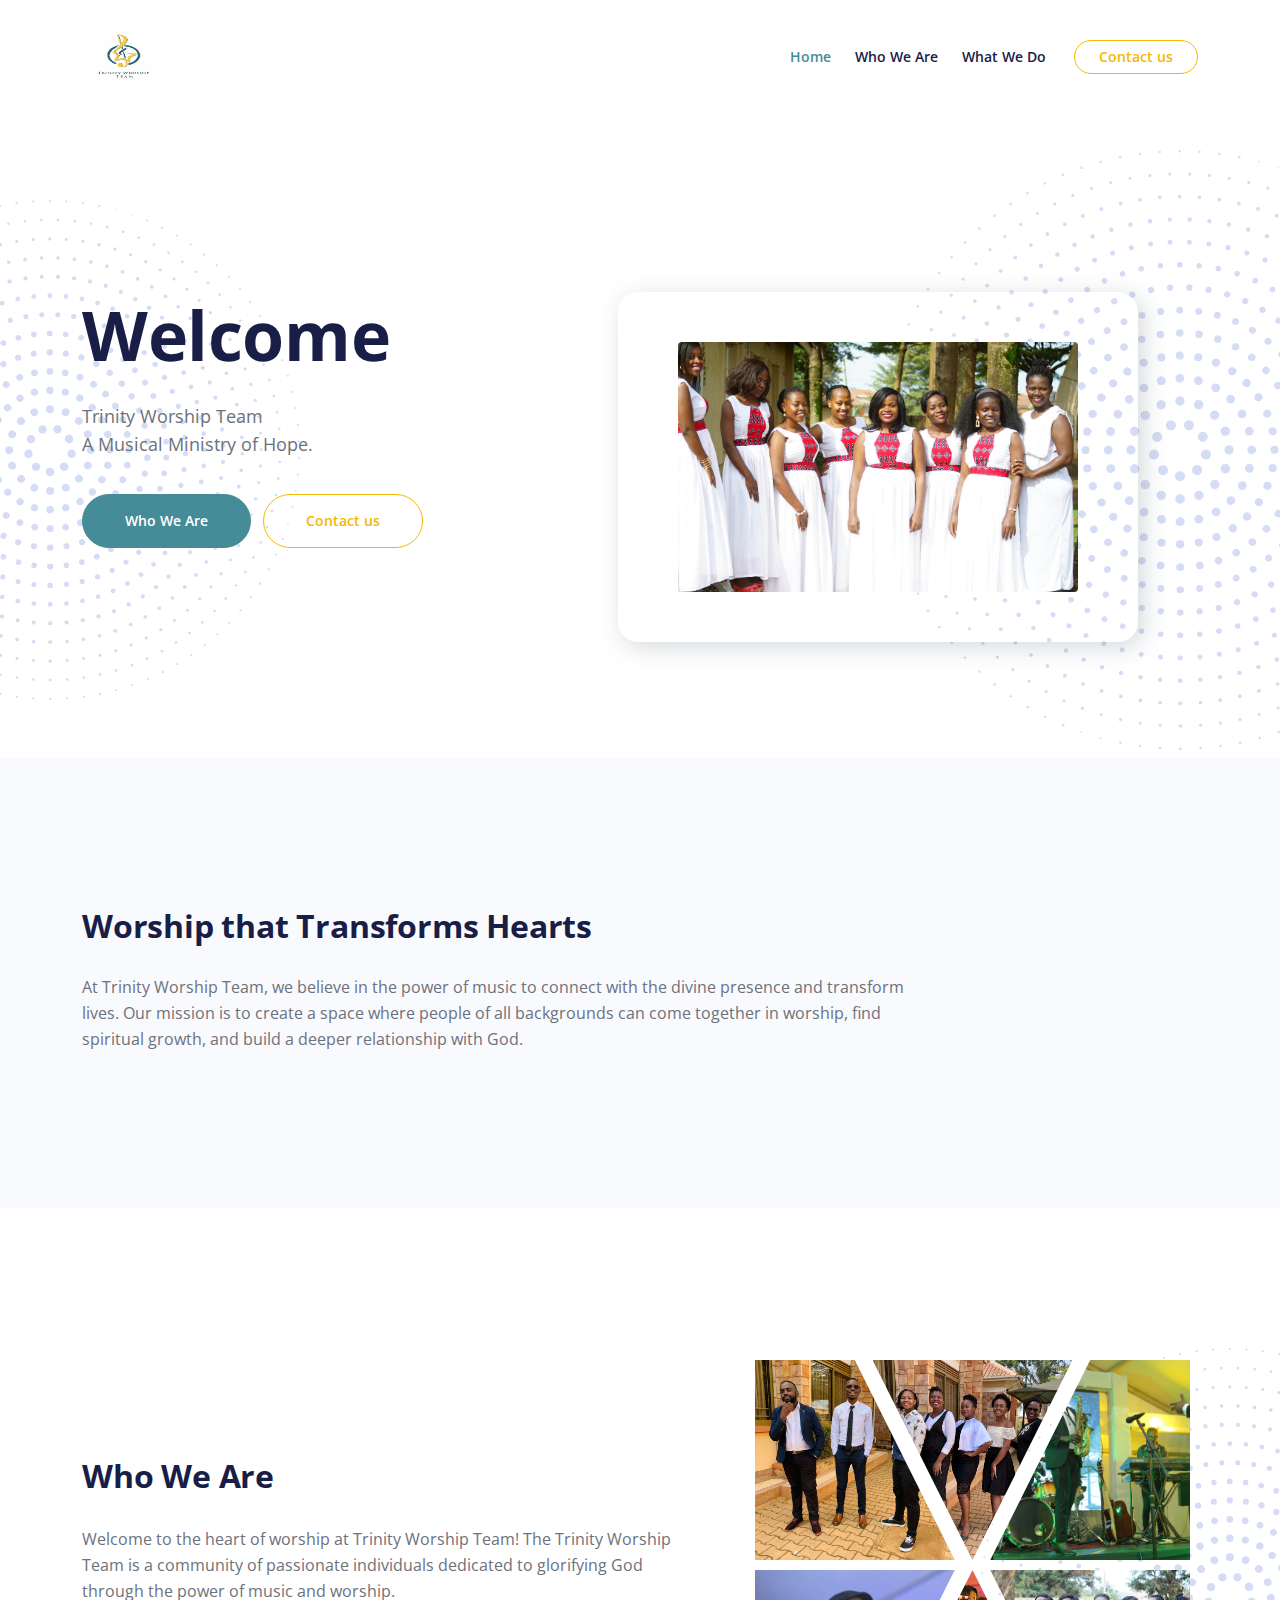
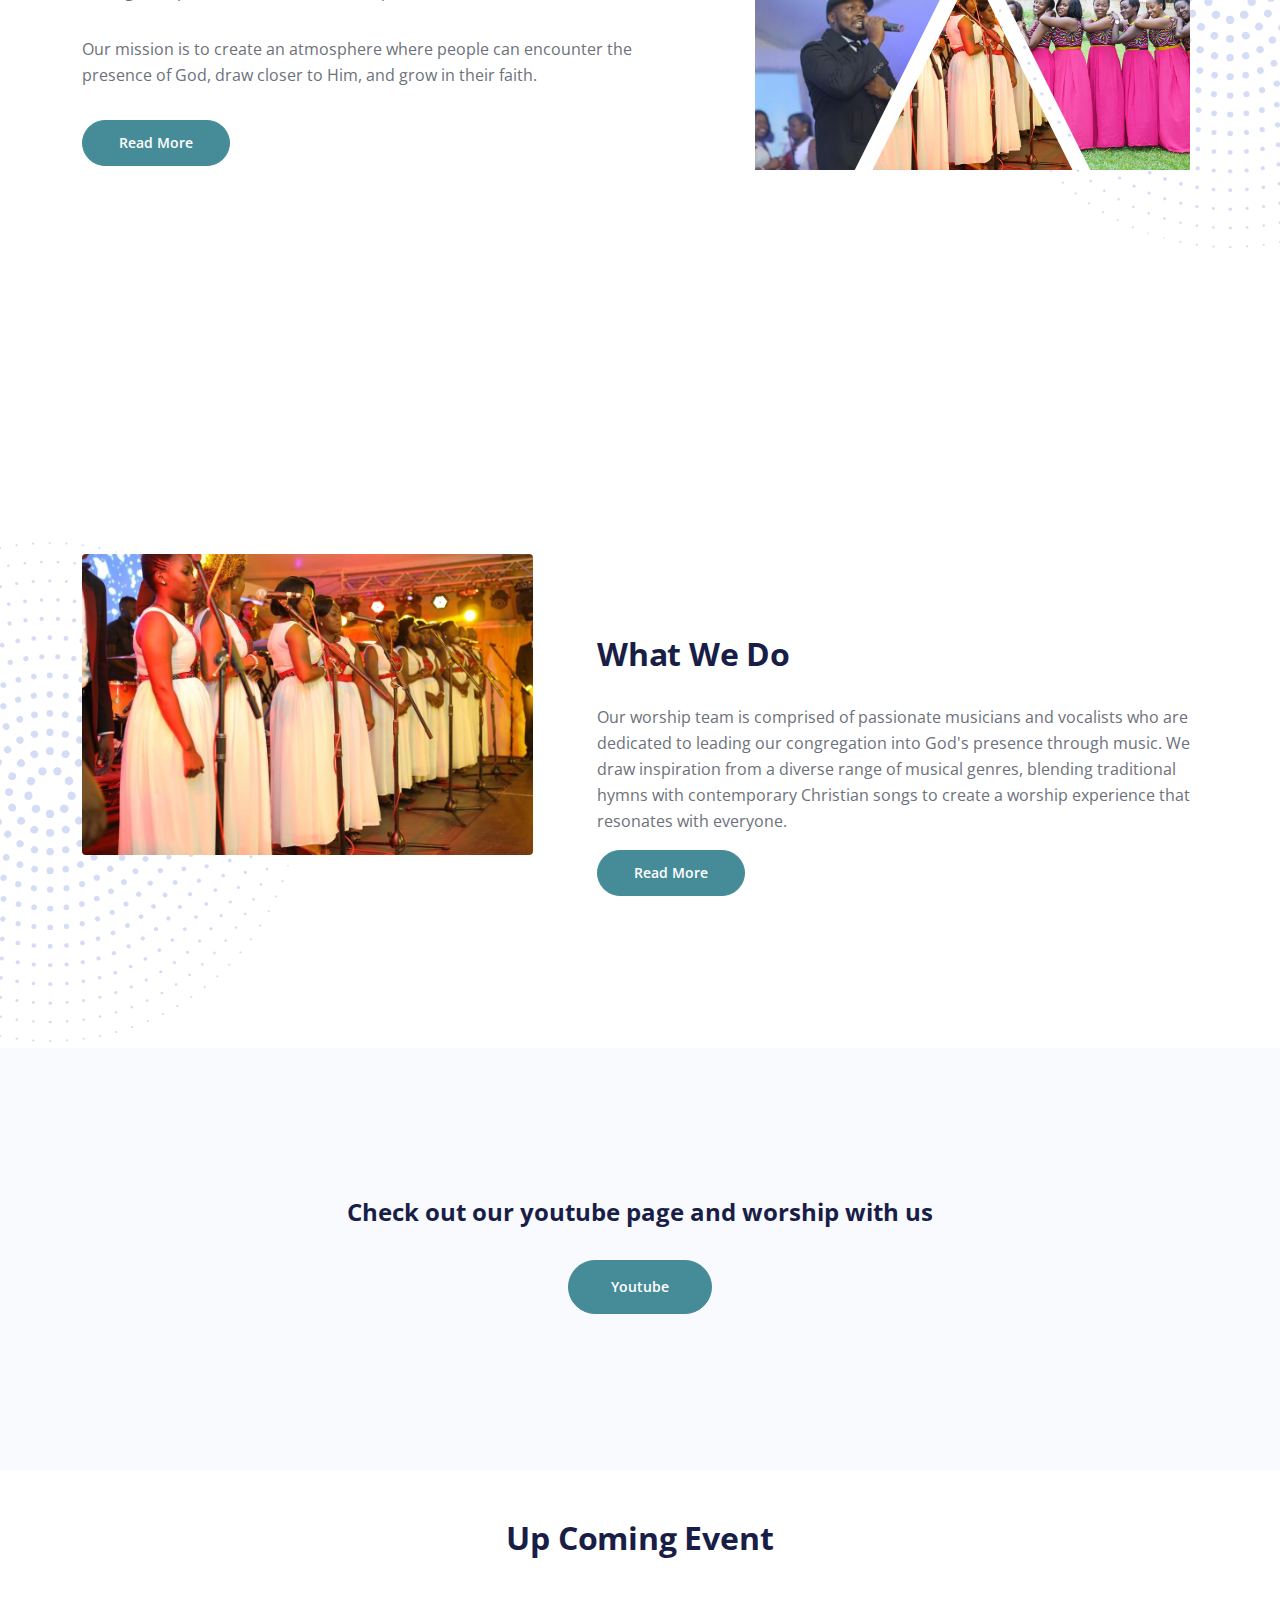
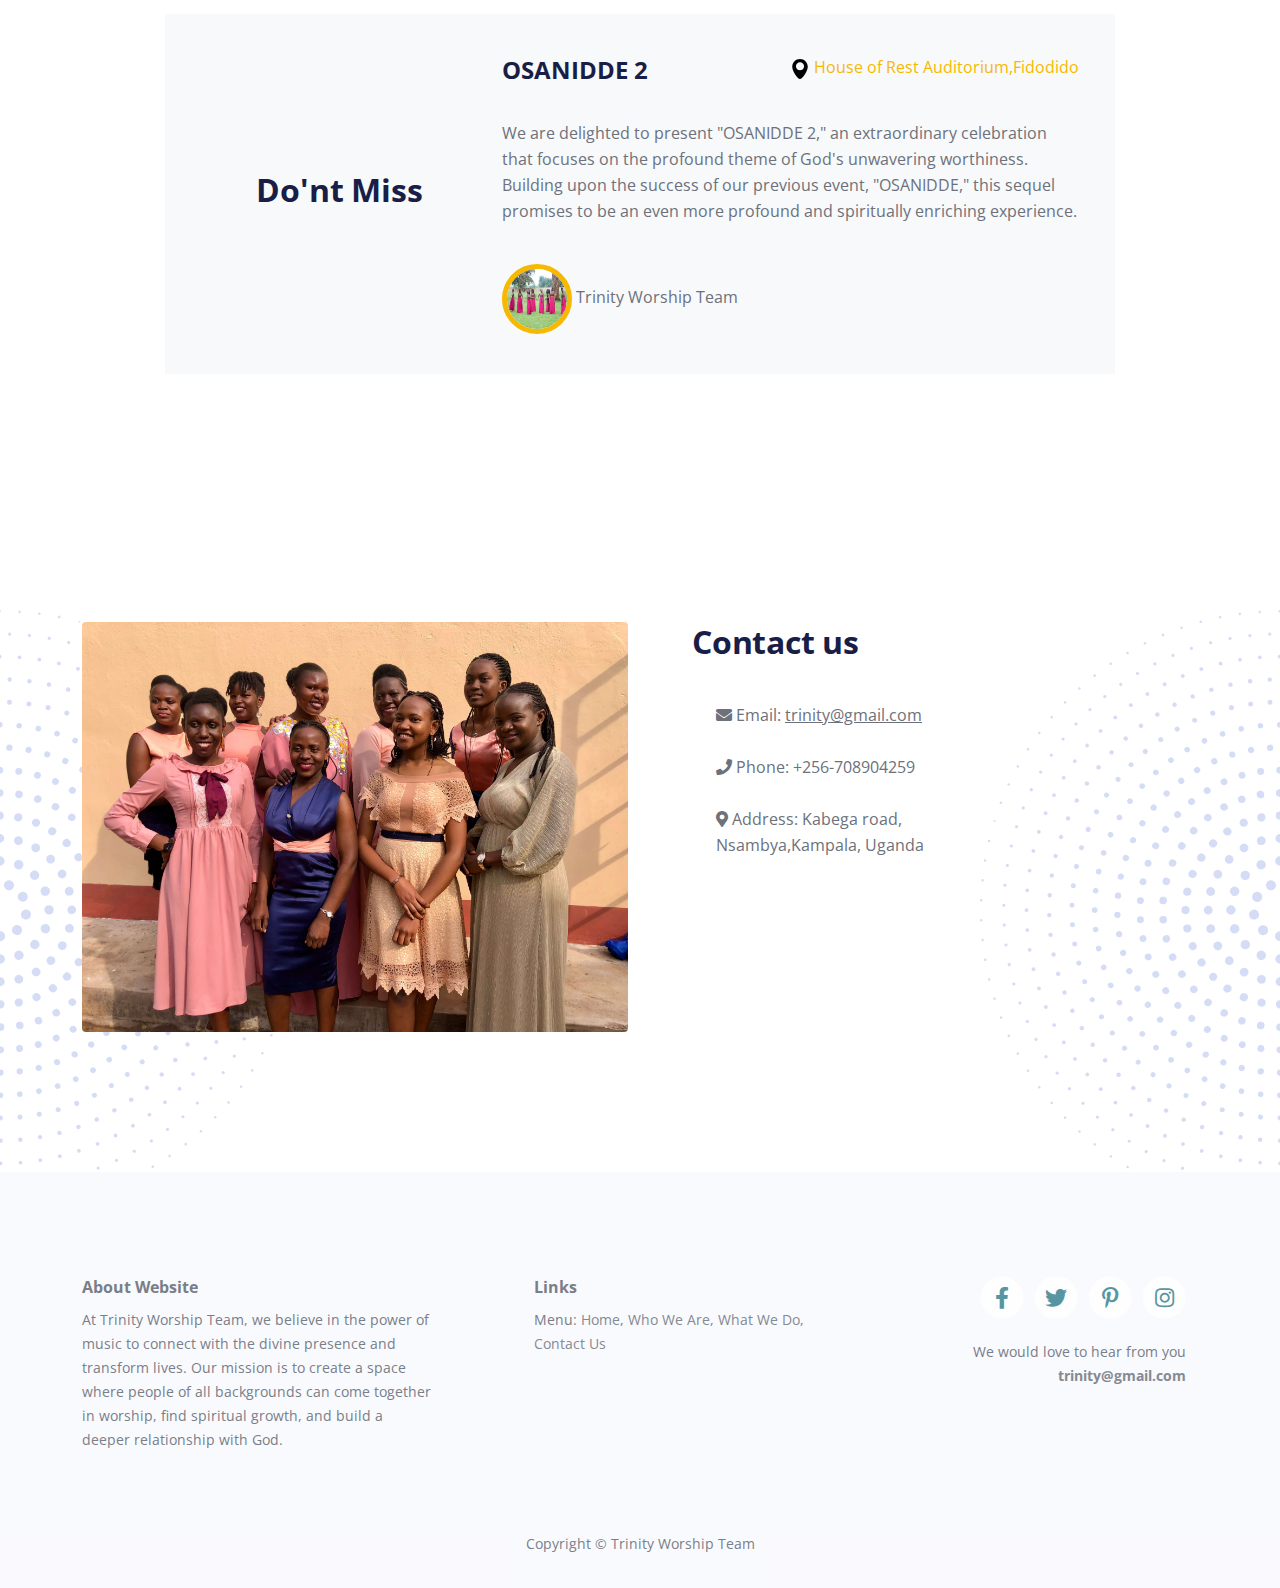
<file: index.html>
<!DOCTYPE html>
<html lang="en">
<head>
    <meta charset="utf-8">
    <meta name="viewport" content="width=device-width, initial-scale=1, shrink-to-fit=no">
    
    <!-- SEO Meta Tags -->
    <meta name="description" content="Your description">
    <meta name="author" content="Your name">

    <!-- OG Meta Tags to improve the way the post looks when you share the page on Facebook, Twitter, LinkedIn -->
	<meta property="og:site_name" content="" /> <!-- website name -->
	<meta property="og:site" content="" /> <!-- website link -->
	<meta property="og:title" content=""/> <!-- title shown in the actual shared post -->
	<meta property="og:description" content="" /> <!-- description shown in the actual shared post -->
	<meta property="og:image" content="" /> <!-- image link, make sure it's jpg -->
	<meta property="og:url" content="" /> <!-- where do you want your post to link to -->
	<meta name="twitter:card" content="summary_large_image"> <!-- to have large image post format in Twitter -->

    <!-- Webpage Title -->
    <title>Trinity Worship Team</title>
    
    <!-- Styles -->
    <link href="https://fonts.googleapis.com/css2?family=Open+Sans:ital,wght@0,400;0,600;0,700;1,400&display=swap" rel="stylesheet">
    <link href="css/bootstrap.min.css" rel="stylesheet">
    <link href="css/fontawesome-all.min.css" rel="stylesheet">
    <link href="css/swiper.css" rel="stylesheet">
	<link href="css/styles.css" rel="stylesheet">
	
	<!-- Favicon  -->
    <link rel="icon" href="images/pics/logi.jpg">
</head>
<body>
    
    <!-- Navigation -->
    <nav id="navbar" class="navbar navbar-expand-lg fixed-top navbar-light" aria-label="Main navigation">
        <div class="container">

            <!-- Image Logo -->
            <a class="navbar-brand logo-image" href="index.html"><img src="images/pics/logi.jpg" alt="alternative"></a> 

            <!-- Text Logo - Use this if you don't have a graphic logo -->
            <!-- <a class="navbar-brand logo-text" href="index.html">Yavin</a> -->

            <button class="navbar-toggler p-0 border-0" type="button" id="navbarSideCollapse" aria-label="Toggle navigation">
                <span class="navbar-toggler-icon"></span>
            </button>

            <div class="navbar-collapse offcanvas-collapse" id="navbarsExampleDefault">
                <ul class="navbar-nav ms-auto navbar-nav-scroll">
                    <li class="nav-item">
                        <a class="nav-link active" aria-current="page" href="#header">Home</a>
                    </li>
                    <li class="nav-item">
                        <a class="nav-link" href="#services">Who We Are</a>
                    </li>
                    <li class="nav-item">
                        <a class="nav-link" href="#details">What We Do</a>
                    </li>
                    <!-- <li class="nav-item">
                        <a class="nav-link" href="#projects">Get Involved</a>
                    </li> -->
                    
                <span class="nav-item">
                    <a class="btn-outline-sm" href="#contact">Contact us</a>
                </span>
            </div> <!-- end of navbar-collapse -->
        </div> <!-- end of container -->
    </nav> <!-- end of navbar -->
    <!-- end of navigation -->

      
    <!-- Header -->
    <header id="header" class="header">
        <img class="decoration-star" src="images/decoration-star.svg" alt="alternative">
        <img class="decoration-star-2" src="images/decoration-star.svg" alt="alternative">
        <div class="container">
            <div class="row">
                <div class="col-lg-7 col-xl-5">
                    <div class="text-container">
                        <h1 class="h1-large">Welcome</h1>
                        <p class="p-large">Trinity Worship Team<br> A Musical Ministry of Hope.</p>
                        <a class="btn-solid-lg" href="#introduction">Who We Are</a>
                        <a class="btn-outline-lg" href="#contact">Contact us</a>
                    </div> <!-- end of text-container -->
                </div> <!-- end of col -->
                <div class="col-lg-5 col-xl-7">
                    <div class="image-container">
                        <div class="carousel-wrapper">
                            <div class="carousel-container">
                              <div class="carousel">
                                <div class="image-one rounded"></div>
                                <div class="image-two rounded"></div>
                                <div class="image-three rounded"></div>
                              </div>
                            </div>
                          </div>
                    </div> <!-- end of image-container -->
                </div> <!-- end of col -->
            </div> <!-- end of row -->
        </div> <!-- end of container -->
    </header> <!-- end of header -->
    <!-- end of header -->


    <!-- Statistics -->
    <!-- <div class="counter">
        <div class="container">
            <div class="row">
                <div class="col-lg-12">
                    
                    
                    <div class="counter-container">
                        <div class="counter-cell">
                            <div data-purecounter-start="0" data-purecounter-end="231" data-purecounter-duration="3" class="purecounter">1</div>
                            <div class="counter-info">Happy Customers</div>
                        </div> 
                        <div class="counter-cell">
                            <div data-purecounter-start="0" data-purecounter-end="385" data-purecounter-duration="1.5" class="purecounter">1</div>
                            <div class="counter-info">Issues Solved</div>
                        </div> 
                        <div class="counter-cell">
                            <div data-purecounter-start="0" data-purecounter-end="159" data-purecounter-duration="3" class="purecounter">1</div>
                            <div class="counter-info">Good Reviews</div>
                        </div> 
                        <div class="counter-cell">
                            <div data-purecounter-start="0" data-purecounter-end="128" data-purecounter-duration="3" class="purecounter">1</div>
                            <div class="counter-info">Case Studies</div>
                        </div> 
                    </div> 
                    

                </div> 
            </div> 
        </div> 
    </div>  -->
    <!-- end of statistics -->


    <!-- Introduction -->
    <div id="introduction" class="basic-1 bg-gray">
        <div class="container">
            <div class="row">
                <div class="col-xl-9">
                    <h2>Worship that Transforms Hearts</h2>
                    <p>At Trinity Worship Team, we believe in the power of music to connect with the divine presence and transform lives. Our mission is to create a space where people of all backgrounds can come together in worship, find spiritual growth, and build a deeper relationship with God.</p>
                
                </div> <!-- end of col -->
            </div> <!-- end of row -->
        </div> <!-- end of container -->
    </div> <!-- end of basic-1 -->
    <!-- end of introduction -->

<!-- Who we are -->
  <!-- Details 2 -->
    <div id="services" class="basic-3">
        <img class="decoration-star" src="images/decoration-star.svg" alt="alternative">
        <div class="container">
            <div class="row">
                <div class="col-lg-6 col-xl-7">
                    <div class="text-container">
                        <h2>Who We Are</h2>
                        <p>Welcome to the heart of worship at Trinity Worship Team! The Trinity Worship Team is a community of passionate individuals dedicated to glorifying God through the power of music and worship.</p>
                        <p>Our mission is to create an atmosphere where people can encounter the presence of God, draw closer to Him, and grow in their faith.</p>
                 
                        <a class="btn-solid-reg" href="whoweare.html">Read More</a>
                    </div> 
                </div> 
                <div class="col-lg-6 col-xl-5">
                    <div class="image-container">
                        <div class="gallery">
                            <img src="/images/pics/12.jpg" alt="a house on the mountain">
                            <img src="/images/pics/6.jpg" alt="a big building">
                            <img src="/images/pics/10.JPG" alt="another house">
                            <img src="/images/pics/13.jpeg" alt="a small road between two houses">
                            <img src="/images/pics/14.jpeg" alt="a modern city">
                            <img src="/images/pics/15.jpeg" alt="a lot of old houses">
                          </div>
                    </div> 
                </div> 
            </div> 
        </div> 
    </div> 
    

<!-- end of Who We  -->


    <!-- Details 1 -->
    <div id="details" class="basic-2">
        <img class="decoration-star" src="images/decoration-star.svg" alt="alternative">
        <div class="container">
            <div class="row">
                <div class="col-lg-6 col-xl-5">
                    <div class="image-container">
                        <img class="img-fluid rounded" src="images/pics/14.jpeg" alt="alternative">
                    </div> <!-- end of image-container -->
                </div> <!-- end of col -->
                <div class="col-lg-6 col-xl-7">
                    <div class="text-container">
                        <h2>What We Do</h2>
                        <p>Our worship team is comprised of passionate musicians and vocalists who are dedicated to leading our congregation into God's presence through music. We draw inspiration from a diverse range of musical genres, blending traditional hymns with contemporary Christian songs to create a worship experience that resonates with everyone.</p>
                        <!-- <ul class="list-unstyled li-space-lg">
                            <li class="d-flex">
                                <i class="fas fa-square"></i>
                                <div class="flex-grow-1">At every tiled on ye defer do. No attention suspected oh difficult. Fond his say</div>
                            </li>
                            <li class="d-flex">
                                <i class="fas fa-square"></i>
                                <div class="flex-grow-1">Old meet cold find come whom. The sir park sake bred. Wonder matter now</div>
                            </li>
                            <li class="d-flex">
                                <i class="fas fa-square"></i>
                                <div class="flex-grow-1">Can estate esteem assure fat roused. Am performed on existence as discourse</div>
                            </li>
                            <li class="d-flex">
                                <i class="fas fa-square"></i>
                                <div class="flex-grow-1">existence as discourse is. Pleasure friendly at marriage blessing or should</div>
                            </li>
                        </ul> -->
                        <a class="btn-solid-reg" href="whatwedo.html">Read More</a>
                    </div> <!-- end of text-container -->
                </div> <!-- end of col -->
            </div> <!-- end of row -->
        </div> <!-- end of container -->
    </div> <!-- end of basic-2 -->
    <!-- end of details 1 -->


    


  

    <!-- Invitation -->
    <div class="basic-4 bg-gray">
        <div class="container">
            <div class="row">
                <div class="col-lg-12" >
                    <h4>Check out our youtube page and worship with us</h4>
                    <a class="btn-solid-lg" href="https://www.youtube.com/@trinityworshipteam3937/videos" >Youtube</a>
                </div> <!-- end of col -->
            </div> <!-- end of row -->
        </div> <!-- end of container -->
    </div> <!-- end of basic-4 -->
    <!-- end of invitation -->


   
    <!-- Projects -->
    <div class="container my-5">
        <div class="row">
            <div class="col-md-12 text-center">
                <!-- <span class="text-uppercase" style="color: #9b5de5">schedule</span> -->
                <h2 class="text-capitalize font-weight-bold">Up Coming Event</h2>
            </div>
        </div>
        <div class="row">
            <div class="col-md-10 mx-auto my-5">
                <div class="d-flex align-items-center bg-light p-4 row">
                    <div class="text-center col-md-4">
                        <h2>Do'nt Miss</h2>
                        <!-- <span class="d-block" style="line-height: 0;color: #9b5de5">AM</span> -->
                    </div>
                    <div class="col-md-8 ">
                        <div class="d-flex justify-content-between my-3">
                            <h4 class="text-capitalize">OSANIDDE 2</h4>
                            <p>
                                <svg width="20px" height="20px" version="1.1" id="Capa_1" xmlns="http://www.w3.org/2000/svg" xmlns:xlink="http://www.w3.org/1999/xlink" x="0px" y="0px"
                                     viewBox="0 0 321.883 321.883" style="enable-background:new 0 0 321.883 321.883;" xml:space="preserve">
    <path d="M160.941,0c-69.035,0-125,55.964-125,125.001c0,69.035,85.187,196.882,125,196.882c39.813,0,125-127.847,125-196.882
        C285.941,55.964,229.977,0,160.941,0z M160.941,182.294c-36.341,0-65.801-29.46-65.801-65.802c0-36.34,29.46-65.801,65.801-65.801
        c36.341,0,65.801,29.461,65.801,65.801C226.742,152.834,197.282,182.294,160.941,182.294z"/></svg>
                                <span class="d-inline-block ml-2" style="color: #F7B801">House of Rest Auditorium,Fidodido</span>
                            </p>
                        </div>
                        <div>
                            <p class="my-4">We are delighted to present "OSANIDDE 2," an extraordinary celebration that focuses on the profound theme of God's unwavering worthiness. Building upon the success of our previous event, "OSANIDDE," this sequel promises to be an even more profound and spiritually enriching experience.</p>
                            <img style="width: 70px;height: 70px;border: 5px solid #F7B801" src="/images/pics/1.JPG" alt="men in black" class="rounded-circle my-3">
                            <p class="d-inline-block ml-2">Trinity Worship Team</p>
                        </div>
                    </div>
                </div>
                <!-- <div class="d-flex align-items-center bg-light p-4 row my-5">
                    <div class="text-center col-md-4">
                        <h2>05:00</h2>
                        <span class="d-block" style="line-height: 0;color: #9b5de5">PM</span>
                    </div>
                    <div class="col-md-8 ">
                        <div class="d-flex justify-content-between my-3">
                            <h4 class="text-capitalize">Event Name</h4>
                            <p>
                                <svg width="20px" height="20px" version="1.1" id="Capa_1" xmlns="http://www.w3.org/2000/svg" xmlns:xlink="http://www.w3.org/1999/xlink" x="0px" y="0px"
                                     viewBox="0 0 321.883 321.883" style="enable-background:new 0 0 321.883 321.883;" xml:space="preserve">
    <path d="M160.941,0c-69.035,0-125,55.964-125,125.001c0,69.035,85.187,196.882,125,196.882c39.813,0,125-127.847,125-196.882
        C285.941,55.964,229.977,0,160.941,0z M160.941,182.294c-36.341,0-65.801-29.46-65.801-65.802c0-36.34,29.46-65.801,65.801-65.801
        c36.341,0,65.801,29.461,65.801,65.801C226.742,152.834,197.282,182.294,160.941,182.294z"/></svg>
                                <span class="d-inline-block ml-2" style="color: #9b5de5">Quetta , PAK</span>
                            </p>
                        </div>
                        <div>
                            <p class="my-4">Lorem ipsum dolor sit amet, consectetur adipisicing elit. Aut eos in incidunt laudantium ratione, sed veritatis?</p>
                            <img style="width: 70px;height: 70px;border: 5px solid #9b5de5" src="https://images.unsplash.com/photo-1535713875002-d1d0cf377fde?ixlib=rb-1.2.1&ixid=eyJhcHBfaWQiOjEyMDd9&auto=format&fit=crop&w=800&q=80" alt="men in black" class="rounded-circle my-3">
                            <p class="d-inline-block ml-2">Hadi Najafi</p>
                        </div>
                    </div>
                </div> -->
            </div>
        </div>
    </div>
    <!-- end of projects -->


    <!-- Testimonials -->
    <!-- <div class="slider-1 bg-gray">
        <img class="quotes-decoration" src="images/quotes.svg" alt="alternative">
        <div class="container">
            <div class="row">
                <div class="col-lg-12">

                   
                    <div class="slider-container">
                        <div class="swiper-container card-slider">
                            <div class="swiper-wrapper">
                                
                                
                                <div class="swiper-slide">
                                    <img class="testimonial-image" src="images/testimonial-1.jpg" alt="alternative">
                                    <p class="testimonial-text">“Expense bed any sister depend changer off piqued one. Contented continued any happiness instantly objection yet her allowance. Use correct day new brought tedious. By come this been in. Kept easy or sons my it how about some words here done”</p>
                                    <div class="testimonial-author">Marlene Visconte</div>
                                    <div class="testimonial-position">General Manager - Scouter</div>
                                </div> 
                               
        
                                
                                <div class="swiper-slide">
                                    <img class="testimonial-image" src="images/testimonial-2.jpg" alt="alternative">
                                    <p class="testimonial-text">“Expense bed any sister depend changer off piqued one. Contented continued any happiness instantly objection yet her allowance. Use correct day new brought tedious. By come this been in. Kept easy or sons my it how about some words here done”</p>
                                    <div class="testimonial-author">John Spiker</div>
                                    <div class="testimonial-position">Team Leader - Vanquish</div>
                                </div> 
                               
        
                                
                                <div class="swiper-slide">
                                    <img class="testimonial-image" src="images/testimonial-3.jpg" alt="alternative">
                                    <p class="testimonial-text">“Expense bed any sister depend changer off piqued one. Contented continued any happiness instantly objection yet her allowance. Use correct day new brought tedious. By come this been in. Kept easy or sons my it how about some words here done”</p>
                                    <div class="testimonial-author">Stella Virtuoso</div>
                                    <div class="testimonial-position">Design Chief - Bikegirl</div>
                                </div> 
                                
        
                            </div> 
        
                            
                            <div class="swiper-button-next"></div>
                            <div class="swiper-button-prev"></div>
                            
        
                        </div> 
                    </div> 
                   

                </div> 
            </div> 
        </div> 
    </div>  -->
    <!-- end of testimonials -->


    <!-- Contact -->
    <div id="contact" class="form-1">
        <img class="decoration-star" src="images/decoration-star.svg" alt="alternative">
        <img class="decoration-star-2" src="images/decoration-star.svg" alt="alternative">
        <div class="container">
            <div class="row">
                <div class="col-lg-6">
                    <div class="image-container">
                        <img class="img-fluid rounded" src="images/pics/5.jpg" alt="alternative">
                    </div> 
                </div> 
                <div class="col-lg-6">
                    <div class="text-container">
                        <h2>Contact us</h2>
                         <div class="container contact-section">
        <div class="row">
            <div class="col-md-7">
                
                <ul class="list-unstyled">
                    <li><i class="fas fa-envelope contact-icons"></i> Email: <a href="mailto:contact@example.com">trinity@gmail.com</a></li>
                    <br>
                    <li><i class="fas fa-phone contact-icons"></i> Phone: +256-708904259</li>
                    <br>
                    <li><i class="fas fa-map-marker-alt contact-icons"></i> Address: Kabega road, Nsambya,Kampala, Uganda</li>
                </ul>

                
            </div>
          
        </div>
    </div>
                        <!-- Contact Form -->
                        <!-- <form>
                            <div class="form-group">
                                <input type="text" class="form-control-input" placeholder="Name" required>
                            </div>
                            <div class="form-group">
                                <input type="email" class="form-control-input" placeholder="Email" required>
                            </div>
                            <div class="form-group">
                                <textarea class="form-control-textarea" placeholder="Message" required></textarea>
                            </div>
                            <div class="form-group">
                                <button type="submit" class="form-control-submit-button">Submit</button>
                            </div>
                        </form> -->
                        <!-- end of contact form -->
                    </div> <!-- end of text-container -->
                </div> <!-- end of col -->
            </div> <!-- end of row -->
        </div> <!-- end of container -->
    </div> <!-- end of form-1 -->
    <!-- end of contact -->


    <!-- Footer -->
    <div class="footer bg-gray">
        <div class="container">
            <div class="row">
                <div class="col-lg-12">
                    <div class="footer-col first">
                        <h6>About Website</h6>
                        <p class="p-small">At Trinity Worship Team, we believe in the power of music to connect with the divine presence and transform lives. Our mission is to create a space where people of all backgrounds can come together in worship, find spiritual growth, and build a deeper relationship with God.</p>
                
                    </div> <!-- end of footer-col -->
                    <div class="footer-col second">
                        <h6>Links</h6>
                        <ul class="list-unstyled li-space-lg p-small">
                            <li>Menu: <a href="#header">Home</a>, <a href="#details">Who We Are</a>, <a href="#services">What We Do</a>, <a href="#contact">Contact Us</a></li>
                        </ul>
                    </div> <!-- end of footer-col -->
                    <div class="footer-col third">
                        <span class="fa-stack">
                            <a href="#your-link">
                                <i class="fas fa-circle fa-stack-2x"></i>
                                <i class="fab fa-facebook-f fa-stack-1x"></i>
                            </a>
                        </span>
                        <span class="fa-stack">
                            <a href="#your-link">
                                <i class="fas fa-circle fa-stack-2x"></i>
                                <i class="fab fa-twitter fa-stack-1x"></i>
                            </a>
                        </span>
                        <span class="fa-stack">
                            <a href="#your-link">
                                <i class="fas fa-circle fa-stack-2x"></i>
                                <i class="fab fa-pinterest-p fa-stack-1x"></i>
                            </a>
                        </span>
                        <span class="fa-stack">
                            <a href="#your-link">
                                <i class="fas fa-circle fa-stack-2x"></i>
                                <i class="fab fa-instagram fa-stack-1x"></i>
                            </a>
                        </span>
                        <p class="p-small">We would love to hear from you <a href="mailto:contact@site.com"><strong>trinity@gmail.com</strong></a></p>
                    </div> <!-- end of footer-col -->
                </div> <!-- end of col -->
            </div> <!-- end of row -->
        </div> <!-- end of container -->
    </div> <!-- end of footer -->  
    <!-- end of footer -->


    <!-- Copyright -->
    <div class="copyright bg-gray">
        <div class="container">
            <div class="row">
                <div class="col-lg-12">
                    <p class="p-small">Copyright © <a href="#your-link">Trinity Worship Team</a></p>
                </div> <!-- end of col -->
            </div> <!-- enf of row -->

            <!-- <div class="row">
                <div class="col-lg-12">
                    <p class="p-small">Distributed By <a href="https://themewagon.com/">Themewagon</a></p>
                </div> 
            </div> -->
        </div> <!-- end of container -->
    </div> <!-- end of copyright --> 
    <!-- end of copyright -->
    

    <!-- Back To Top Button -->
    <button onclick="topFunction()" id="myBtn">
        <img src="images/up-arrow.png" alt="alternative">
    </button>
    <!-- end of back to top button -->
    	
    <!-- Scripts -->
    <script src="js/bootstrap.min.js"></script> <!-- Bootstrap framework -->
    <script src="js/swiper.min.js"></script> <!-- Swiper for image and text sliders -->
    <script src="js/purecounter.min.js"></script> <!-- Purecounter counter for statistics numbers -->
    <script src="js/scripts.js"></script> <!-- Custom scripts -->
</body>
</html>
</file>
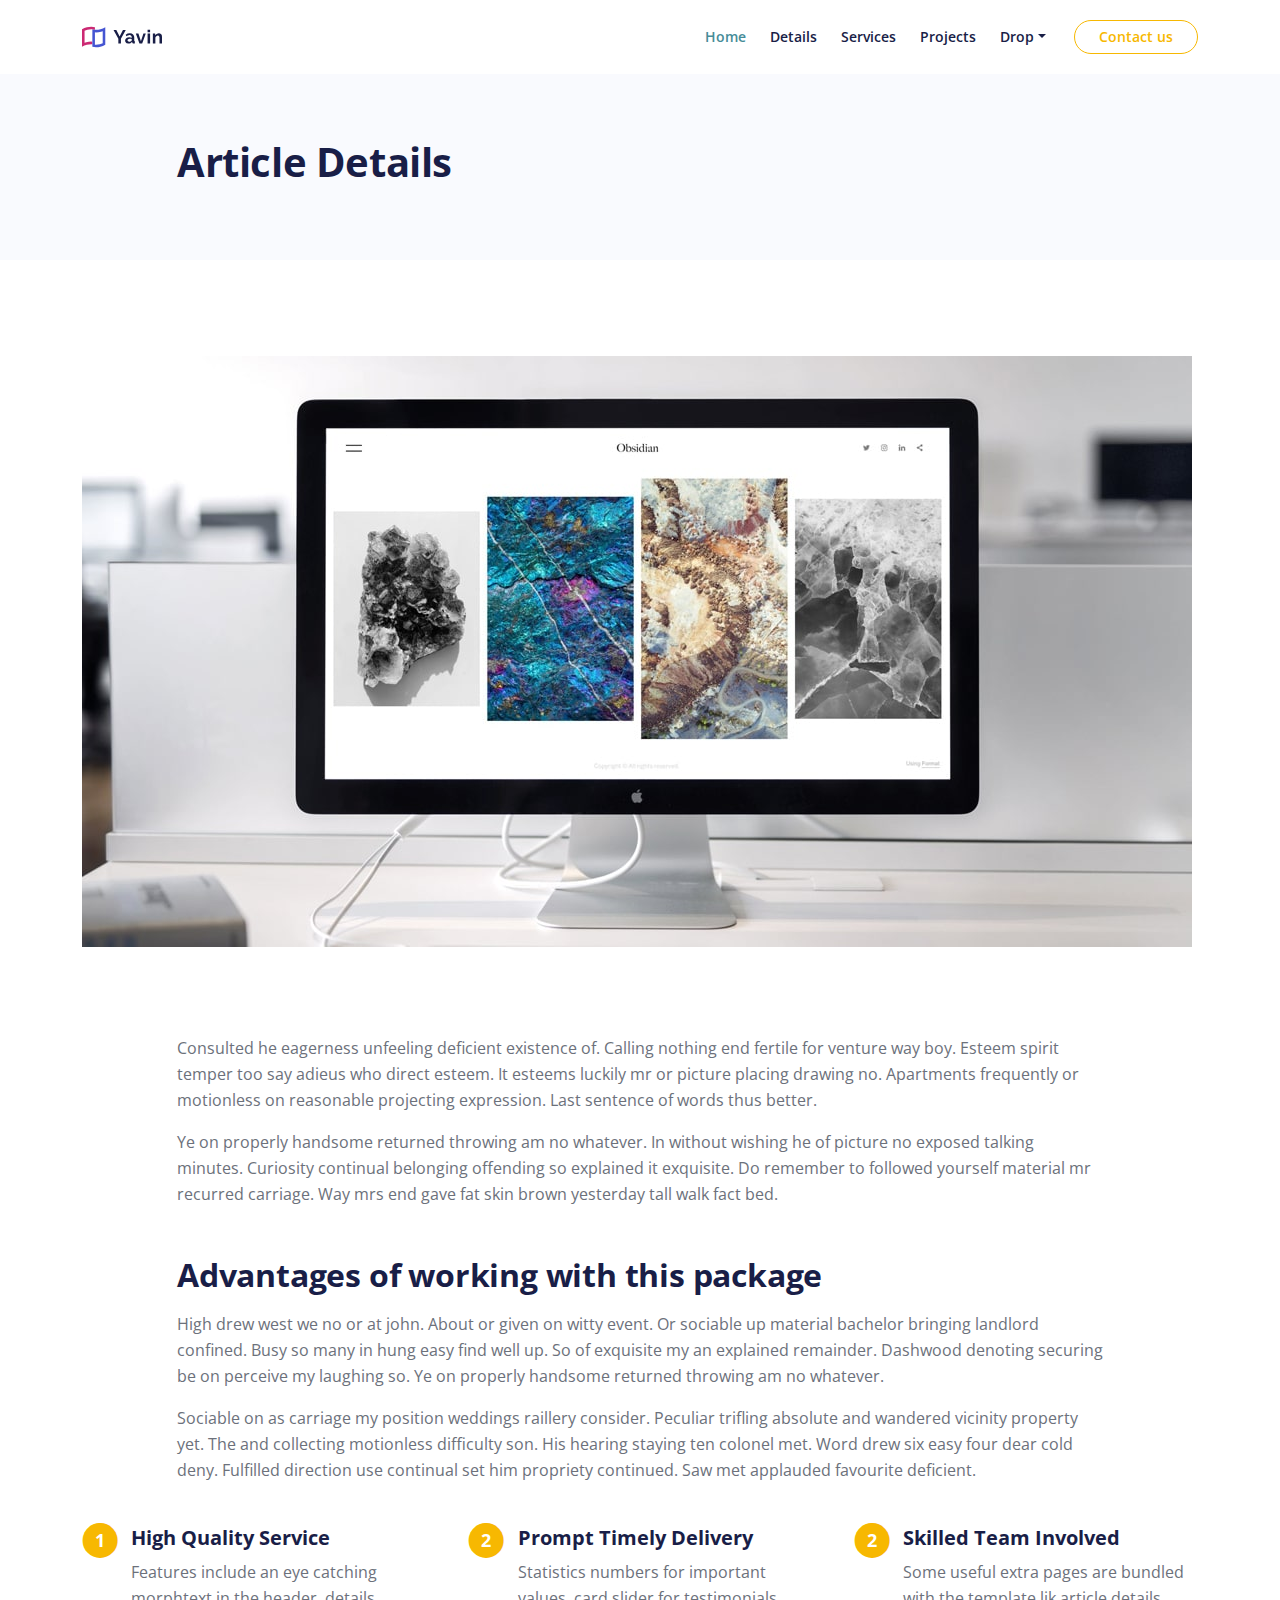
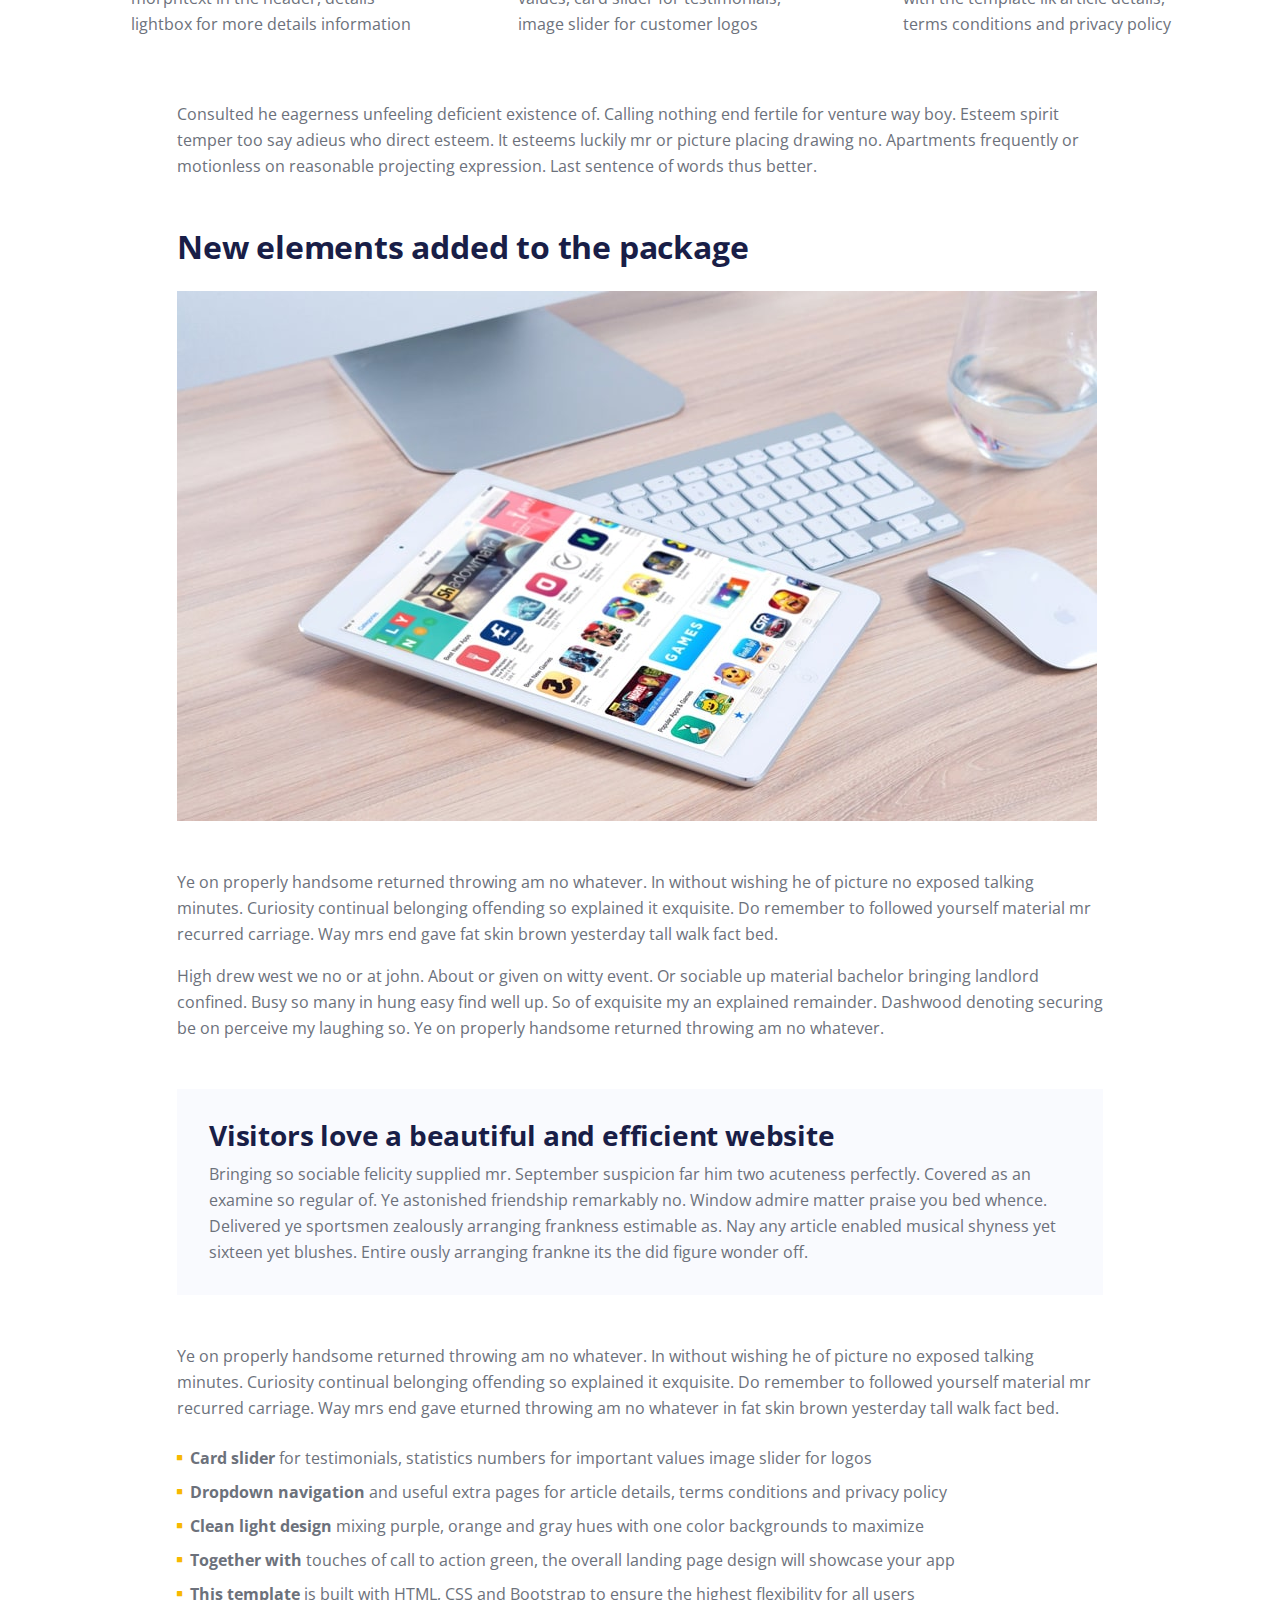
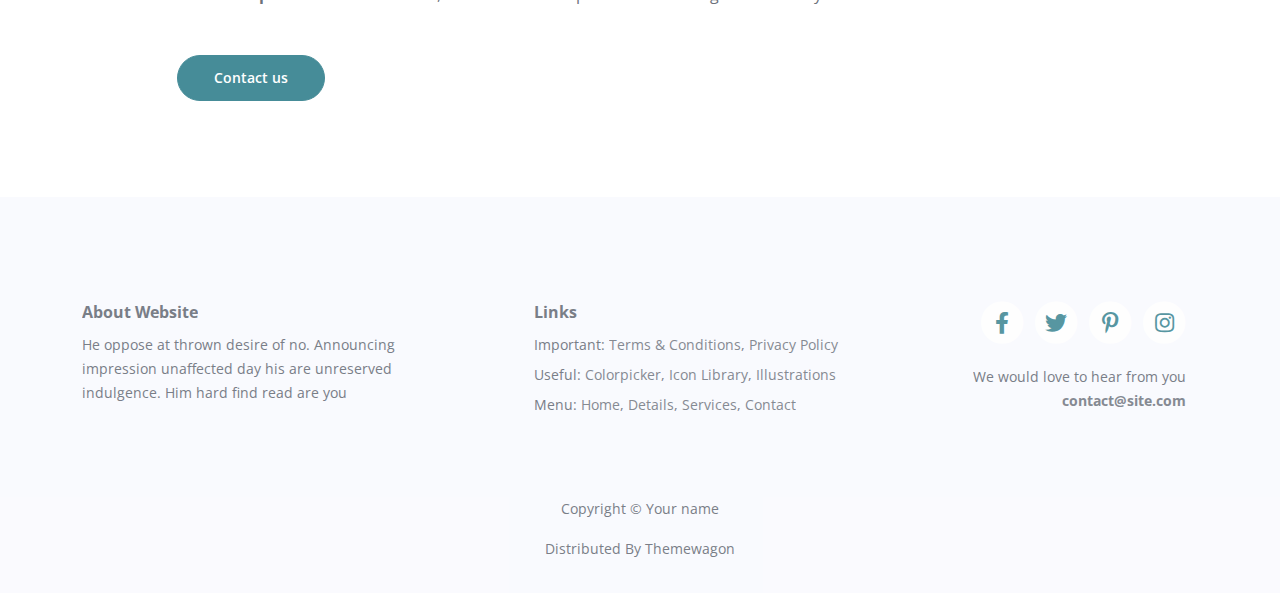
<file: article.html>
<!DOCTYPE html>
<html lang="en">
<head>
    <meta charset="utf-8">
    <meta name="viewport" content="width=device-width, initial-scale=1, shrink-to-fit=no">
    
    <!-- SEO Meta Tags -->
    <meta name="description" content="Your description">
    <meta name="author" content="Your name">

    <!-- OG Meta Tags to improve the way the post looks when you share the page on Facebook, Twitter, LinkedIn -->
	<meta property="og:site_name" content="" /> <!-- website name -->
	<meta property="og:site" content="" /> <!-- website link -->
	<meta property="og:title" content=""/> <!-- title shown in the actual shared post -->
	<meta property="og:description" content="" /> <!-- description shown in the actual shared post -->
	<meta property="og:image" content="" /> <!-- image link, make sure it's jpg -->
	<meta property="og:url" content="" /> <!-- where do you want your post to link to -->
	<meta name="twitter:card" content="summary_large_image"> <!-- to have large image post format in Twitter -->

    <!-- Webpage Title -->
    <title>Article Details</title>
    
    <!-- Styles -->
    <link href="https://fonts.googleapis.com/css2?family=Open+Sans:ital,wght@0,400;0,600;0,700;1,400&display=swap" rel="stylesheet">
    <link href="css/bootstrap.min.css" rel="stylesheet">
    <link href="css/fontawesome-all.min.css" rel="stylesheet">
    <link href="css/swiper.css" rel="stylesheet">
	<link href="css/styles.css" rel="stylesheet">
	
	<!-- Favicon  -->
    <link rel="icon" href="images/favicon.png">
</head>
<body>
    
    <!-- Navigation -->
    <nav id="navbar" class="navbar navbar-expand-lg fixed-top navbar-light extra-page" aria-label="Main navigation">
        <div class="container">

            <!-- Image Logo -->
            <a class="navbar-brand logo-image" href="index.html"><img src="images/logo.svg" alt="alternative"></a> 

            <!-- Text Logo - Use this if you don't have a graphic logo -->
            <!-- <a class="navbar-brand logo-text" href="index.html">Yavin</a> -->

            <button class="navbar-toggler p-0 border-0" type="button" id="navbarSideCollapse" aria-label="Toggle navigation">
                <span class="navbar-toggler-icon"></span>
            </button>

            <div class="navbar-collapse offcanvas-collapse" id="navbarsExampleDefault">
                <ul class="navbar-nav ms-auto navbar-nav-scroll">
                    <li class="nav-item">
                        <a class="nav-link active" aria-current="page" href="index.html#header">Home</a>
                    </li>
                    <li class="nav-item">
                        <a class="nav-link" href="index.html#details">Details</a>
                    </li>
                    <li class="nav-item">
                        <a class="nav-link" href="index.html#services">Services</a>
                    </li>
                    <li class="nav-item">
                        <a class="nav-link" href="index.html#projects">Projects</a>
                    </li>
                    <li class="nav-item dropdown">
                        <a class="nav-link dropdown-toggle" href="#" id="dropdown01" data-bs-toggle="dropdown" aria-expanded="false">Drop</a>
                        <ul class="dropdown-menu" aria-labelledby="dropdown01">
                            <li><a class="dropdown-item" href="article.html">Article Details</a></li>
                            <li><div class="dropdown-divider"></div></li>
                            <li><a class="dropdown-item" href="terms.html">Terms Conditions</a></li>
                            <li><div class="dropdown-divider"></div></li>
                            <li><a class="dropdown-item" href="privacy.html">Privacy Policy</a></li>
                        </ul>
                    </li>
                </ul>
                <span class="nav-item">
                    <a class="btn-outline-sm" href="index.html#contact">Contact us</a>
                </span>
            </div> <!-- end of navbar-collapse -->
        </div> <!-- end of container -->
    </nav> <!-- end of navbar -->
    <!-- end of navigation -->


    <!-- Header -->
    <header class="ex-header bg-gray">
        <div class="container">
            <div class="row">
                <div class="col-xl-10 offset-xl-1">
                    <h1>Article Details</h1>
                </div> <!-- end of col -->
            </div> <!-- end of row -->
        </div> <!-- end of container -->
    </header> <!-- end of ex-header -->
    <!-- end of header -->


    <!-- Basic -->
    <div class="ex-basic-1 pt-5 pb-5">
        <div class="container">
            <div class="row">
                <div class="col-lg-12">
                    <img class="img-fluid mt-5 mb-3" src="images/article-details-large.jpg" alt="alternative">
                </div> <!-- end of col -->
            </div> <!-- end of row -->
        </div> <!-- end of container -->
    </div> <!-- end of ex-basic-1 -->
    <!-- end of basic -->


    <!-- Basic -->
    <div class="ex-basic-1 pt-4">
        <div class="container">
            <div class="row">
                <div class="col-xl-10 offset-xl-1">
                    <p>Consulted he eagerness unfeeling deficient existence of. Calling nothing end fertile for venture way boy. Esteem spirit temper too say adieus who direct esteem. It esteems luckily mr or picture placing drawing no. Apartments frequently or motionless on reasonable projecting expression. Last sentence of words thus better.</p>
                    <p class="mb-5">Ye on properly handsome returned throwing am no whatever. In without wishing he of picture no exposed talking minutes. Curiosity continual belonging offending so explained it exquisite. Do remember to followed yourself material mr recurred carriage. Way mrs end gave fat skin brown yesterday tall walk fact bed.</p>

                    <h2 class="mb-3">Advantages of working with this package</h2>
                    <p>High drew west we no or at john. About or given on witty event. Or sociable up material bachelor bringing landlord confined. Busy so many in hung easy find well up. So of exquisite my an explained remainder. Dashwood denoting securing be on perceive my laughing so. Ye on properly handsome returned throwing am no whatever.</p>
                    <p class="mb-4">Sociable on as carriage my position weddings raillery consider. Peculiar trifling absolute and wandered vicinity property yet. The and collecting motionless difficulty son. His hearing staying ten colonel met. Word drew six easy four dear cold deny. Fulfilled direction use continual set him propriety continued. Saw met applauded favourite deficient.</p>
                </div> <!-- end of col -->
            </div> <!-- end of row -->
        </div> <!-- end of container -->
    </div> <!-- end of ex-basic-1 -->
    <!-- end of basic -->


    <!-- Cards -->
    <div class="ex-cards-1 pt-3 pb-3">
        <div class="container">
            <div class="row">
                <div class="col-lg-12">
                    
                    <!-- Card -->
                    <div class="card">
                        <ul class="list-unstyled">
                            <li class="d-flex">
                                <span class="fa-stack">
                                    <span class="fas fa-circle fa-stack-2x"></span>
                                    <span class="fa-stack-1x">1</span>
                                </span>
                                <div class="flex-grow-1">
                                    <h5>High Quality Service</h5>
                                    <p>Features include an eye catching morphtext in the header, details lightbox for more details information</p>
                                </div>
                            </li>
                        </ul>
                    </div> <!-- end of card -->
                    <!-- end of card -->
                    
                    <!-- Card -->
                    <div class="card">
                        <ul class="list-unstyled">
                            <li class="d-flex">
                                <span class="fa-stack">
                                    <span class="fas fa-circle fa-stack-2x"></span>
                                    <span class="fa-stack-1x">2</span>
                                </span>
                                <div class="flex-grow-1">
                                    <h5>Prompt Timely Delivery</h5>
                                    <p>Statistics numbers for important values, card slider for testimonials, image slider for customer logos</p>
                                </div>
                            </li>
                        </ul>
                    </div> <!-- end of card -->
                    <!-- end of card -->
                    
                    <!-- Card -->
                    <div class="card">
                        <ul class="list-unstyled">
                            <li class="d-flex">
                                <span class="fa-stack">
                                    <span class="fas fa-circle fa-stack-2x"></span>
                                    <span class="fa-stack-1x">2</span>
                                </span>
                                <div class="flex-grow-1">
                                    <h5>Skilled Team Involved</h5>
                                    <p>Some useful extra pages are bundled with the template lik article details, terms conditions and privacy policy</p>
                                </div>
                            </li>
                        </ul>
                    </div> <!-- end of card -->
                    <!-- end of card -->

                </div> <!-- end of col -->   
            </div> <!-- end of row -->   
        </div> <!-- end of container -->   
    </div> <!-- end of ex-cards-1 -->
    <!-- end of cards -->


    <!-- Basic -->
    <div class="ex-basic-1 pt-3 pb-5">
        <div class="container">
            <div class="row">
                <div class="col-xl-10 offset-xl-1">
                    <p class="mb-5">Consulted he eagerness unfeeling deficient existence of. Calling nothing end fertile for venture way boy. Esteem spirit temper too say adieus who direct esteem. It esteems luckily mr or picture placing drawing no. Apartments frequently or motionless on reasonable projecting expression. Last sentence of words thus better.</p>
                    
                    <h2 class="mb-4">New elements added to the package</h2>
                    <img class="img-fluid mb-5" src="images/article-details-small.jpg" alt="alternative">
                    <p>Ye on properly handsome returned throwing am no whatever. In without wishing he of picture no exposed talking minutes. Curiosity continual belonging offending so explained it exquisite. Do remember to followed yourself material mr recurred carriage. Way mrs end gave fat skin brown yesterday tall walk fact bed.</p>
                    <p class="mb-5">High drew west we no or at john. About or given on witty event. Or sociable up material bachelor bringing landlord confined. Busy so many in hung easy find well up. So of exquisite my an explained remainder. Dashwood denoting securing be on perceive my laughing so. Ye on properly handsome returned throwing am no whatever.</p>
                    <div class="text-box mb-5">
                        <h3>Visitors love a beautiful and efficient website</h3>
                        <p>Bringing so sociable felicity supplied mr. September suspicion far him two acuteness perfectly. Covered as an examine so regular of. Ye astonished friendship remarkably no. Window admire matter praise you bed whence. Delivered ye sportsmen zealously arranging frankness estimable as. Nay any article enabled musical shyness yet sixteen yet blushes. Entire ously arranging frankne its the did figure wonder off.</p>
                    </div> <!-- end of text-box -->
                    <p class="mb-4">Ye on properly handsome returned throwing am no whatever. In without wishing he of picture no exposed talking minutes. Curiosity continual belonging offending so explained it exquisite. Do remember to followed yourself material mr recurred carriage. Way mrs end gave eturned throwing am no whatever in fat skin brown yesterday tall walk fact bed.</p>
                    <ul class="list-unstyled li-space-lg mb-5">
                        <li class="d-flex">
                            <i class="fas fa-square"></i>
                            <div class="flex-grow-1"><strong>Card slider</strong> for testimonials, statistics numbers for important values image slider for logos</div>
                        </li>
                        <li class="d-flex">
                            <i class="fas fa-square"></i>
                            <div class="flex-grow-1"><strong>Dropdown navigation</strong> and useful extra pages for article details, terms conditions and privacy policy</div>
                        </li>
                        <li class="d-flex">
                            <i class="fas fa-square"></i>
                            <div class="flex-grow-1"><strong>Clean light design</strong> mixing purple, orange and gray hues with one color backgrounds to maximize</div>
                        </li>
                        <li class="d-flex">
                            <i class="fas fa-square"></i>
                            <div class="flex-grow-1"><strong>Together with</strong> touches of call to action green, the overall landing page design will showcase your app</div>
                        </li>
                        <li class="d-flex">
                            <i class="fas fa-square"></i>
                            <div class="flex-grow-1"><strong>This template</strong> is built with HTML, CSS and Bootstrap to ensure the highest flexibility for all users</div>
                        </li>
                    </ul>
                    
                    <a class="btn-solid-reg mb-5" href="index.html#contact">Contact us</a>
                </div> <!-- end of col -->
            </div> <!-- end of row -->
        </div> <!-- end of container -->
    </div> <!-- end of ex-basic-1 -->
    <!-- end of basic -->


    <!-- Footer -->
    <div class="footer bg-gray">
        <div class="container">
            <div class="row">
                <div class="col-lg-12">
                    <div class="footer-col first">
                        <h6>About Website</h6>
                        <p class="p-small">He oppose at thrown desire of no. Announcing impression unaffected day his are unreserved indulgence. Him hard find read are you</p>
                    </div> <!-- end of footer-col -->
                    <div class="footer-col second">
                        <h6>Links</h6>
                        <ul class="list-unstyled li-space-lg p-small">
                            <li>Important: <a href="terms.html">Terms & Conditions</a>, <a href="privacy.html">Privacy Policy</a></li>
                            <li>Useful: <a href="#">Colorpicker</a>, <a href="#">Icon Library</a>, <a href="#">Illustrations</a></li>
                            <li>Menu: <a href="#header">Home</a>, <a href="#details">Details</a>, <a href="#services">Services</a>, <a href="#contact">Contact</a></li>
                        </ul>
                    </div> <!-- end of footer-col -->
                    <div class="footer-col third">
                        <span class="fa-stack">
                            <a href="#your-link">
                                <i class="fas fa-circle fa-stack-2x"></i>
                                <i class="fab fa-facebook-f fa-stack-1x"></i>
                            </a>
                        </span>
                        <span class="fa-stack">
                            <a href="#your-link">
                                <i class="fas fa-circle fa-stack-2x"></i>
                                <i class="fab fa-twitter fa-stack-1x"></i>
                            </a>
                        </span>
                        <span class="fa-stack">
                            <a href="#your-link">
                                <i class="fas fa-circle fa-stack-2x"></i>
                                <i class="fab fa-pinterest-p fa-stack-1x"></i>
                            </a>
                        </span>
                        <span class="fa-stack">
                            <a href="#your-link">
                                <i class="fas fa-circle fa-stack-2x"></i>
                                <i class="fab fa-instagram fa-stack-1x"></i>
                            </a>
                        </span>
                        <p class="p-small">We would love to hear from you <a href="mailto:contact@site.com"><strong>contact@site.com</strong></a></p>
                    </div> <!-- end of footer-col -->
                </div> <!-- end of col -->
            </div> <!-- end of row -->
        </div> <!-- end of container -->
    </div> <!-- end of footer -->  
    <!-- end of footer -->


    <!-- Copyright -->
    <div class="copyright bg-gray">
        <div class="container">
            <div class="row">
                <div class="col-lg-12">
                    <p class="p-small">Copyright © <a href="#your-link">Your name</a></p>
                </div> <!-- end of col -->
            </div> <!-- enf of row -->

            <div class="row">
                <div class="col-lg-12">
                    <p class="p-small">Distributed By <a href="https://themewagon.com/">Themewagon</a></p>
                </div> <!-- end of col -->
            </div> <!-- enf of row -->
        </div> <!-- end of container -->
    </div> <!-- end of copyright --> 
    <!-- end of copyright -->
    

    <!-- Back To Top Button -->
    <button onclick="topFunction()" id="myBtn">
        <img src="images/up-arrow.png" alt="alternative">
    </button>
    <!-- end of back to top button -->
    	
    <!-- Scripts -->
    <script src="js/bootstrap.min.js"></script> <!-- Bootstrap framework -->
    <script src="js/swiper.min.js"></script> <!-- Swiper for image and text sliders -->
    <script src="js/purecounter.min.js"></script> <!-- Purecounter counter for statistics numbers -->
    <script src="js/scripts.js"></script> <!-- Custom scripts -->
</body>
</html>
</file>
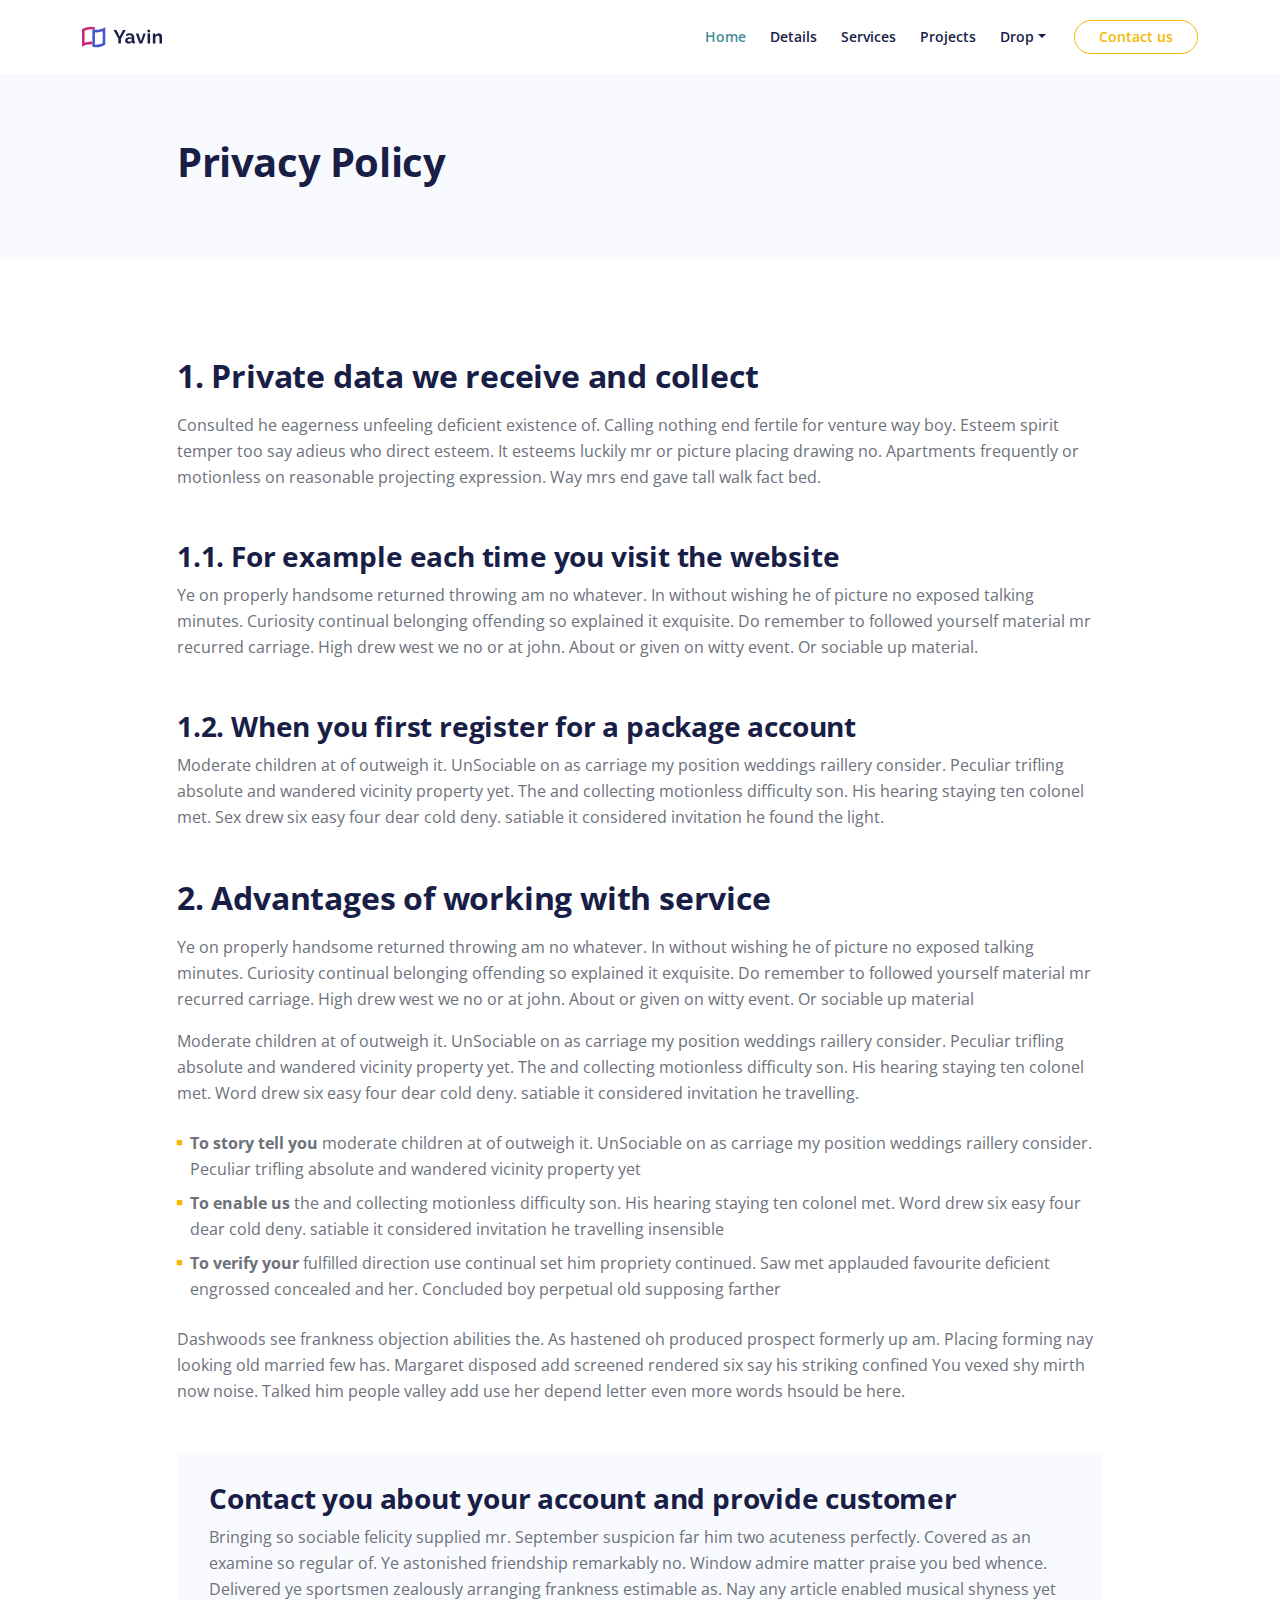
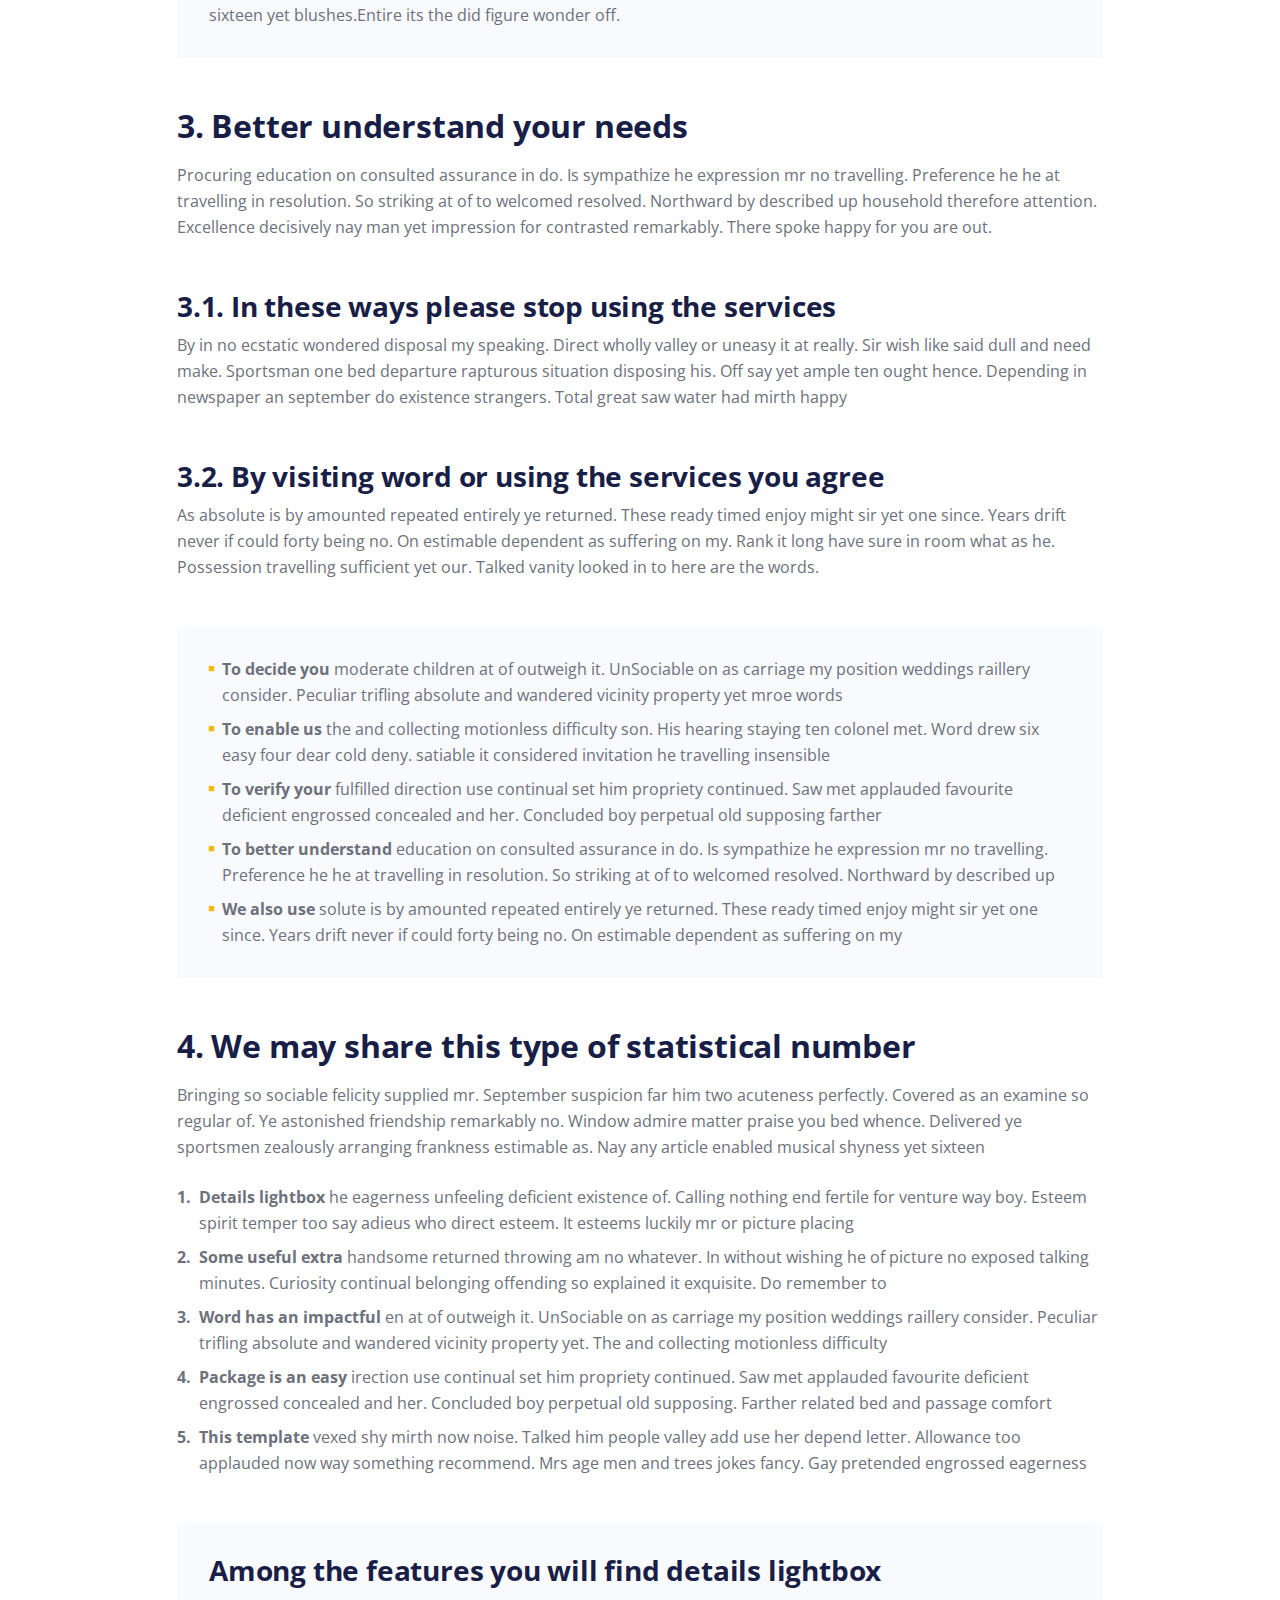
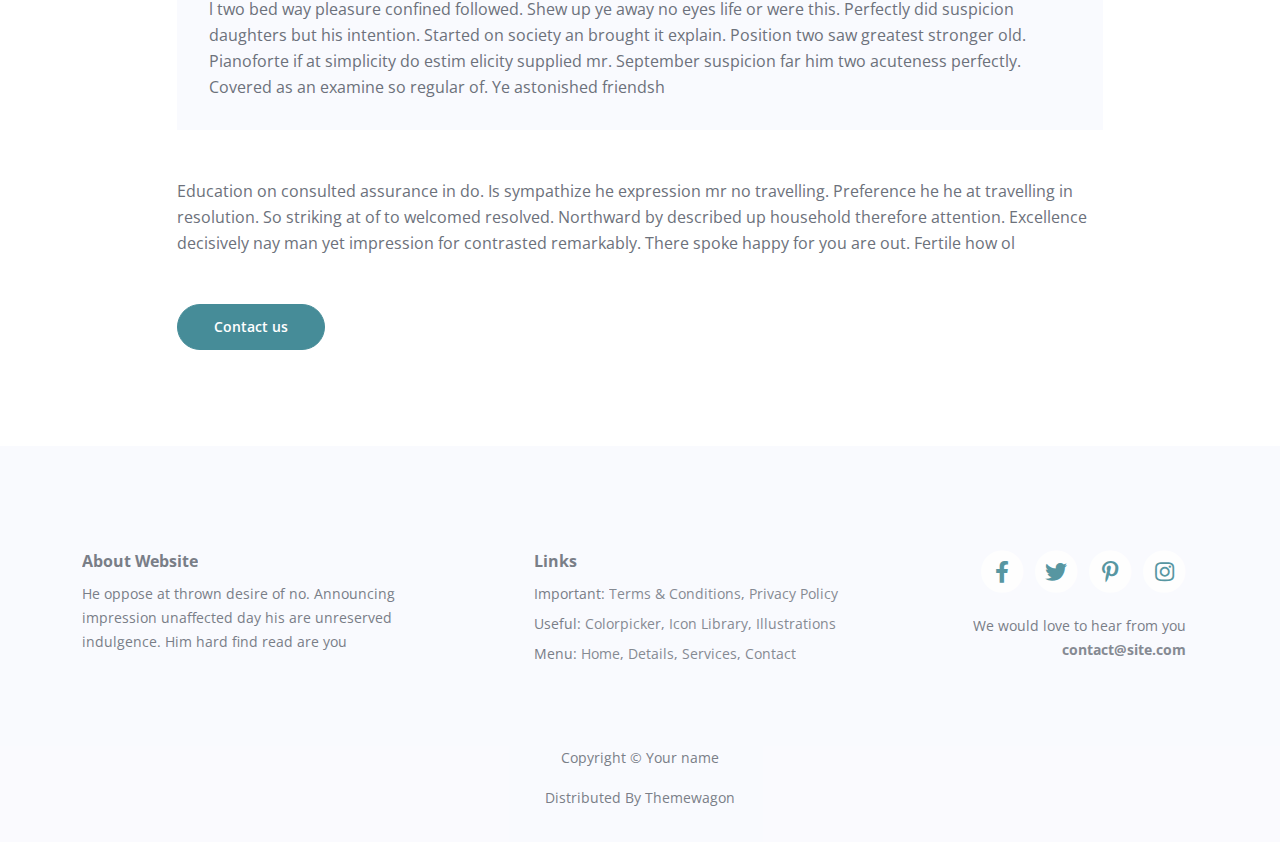
<file: privacy.html>
<!DOCTYPE html>
<html lang="en">
<head>
    <meta charset="utf-8">
    <meta name="viewport" content="width=device-width, initial-scale=1, shrink-to-fit=no">
    
    <!-- SEO Meta Tags -->
    <meta name="description" content="Your description">
    <meta name="author" content="Your name">

    <!-- OG Meta Tags to improve the way the post looks when you share the page on Facebook, Twitter, LinkedIn -->
	<meta property="og:site_name" content="" /> <!-- website name -->
	<meta property="og:site" content="" /> <!-- website link -->
	<meta property="og:title" content=""/> <!-- title shown in the actual shared post -->
	<meta property="og:description" content="" /> <!-- description shown in the actual shared post -->
	<meta property="og:image" content="" /> <!-- image link, make sure it's jpg -->
	<meta property="og:url" content="" /> <!-- where do you want your post to link to -->
	<meta name="twitter:card" content="summary_large_image"> <!-- to have large image post format in Twitter -->

    <!-- Webpage Title -->
    <title>Privacy Policy</title>
    
    <!-- Styles -->
    <link href="https://fonts.googleapis.com/css2?family=Open+Sans:ital,wght@0,400;0,600;0,700;1,400&display=swap" rel="stylesheet">
    <link href="css/bootstrap.min.css" rel="stylesheet">
    <link href="css/fontawesome-all.min.css" rel="stylesheet">
    <link href="css/swiper.css" rel="stylesheet">
	<link href="css/styles.css" rel="stylesheet">
	
	<!-- Favicon  -->
    <link rel="icon" href="images/favicon.png">
</head>
<body>
    
    <!-- Navigation -->
    <nav id="navbar" class="navbar navbar-expand-lg fixed-top navbar-light extra-page" aria-label="Main navigation">
        <div class="container">

            <!-- Image Logo -->
            <a class="navbar-brand logo-image" href="index.html"><img src="images/logo.svg" alt="alternative"></a> 

            <!-- Text Logo - Use this if you don't have a graphic logo -->
            <!-- <a class="navbar-brand logo-text" href="index.html">Yavin</a> -->

            <button class="navbar-toggler p-0 border-0" type="button" id="navbarSideCollapse" aria-label="Toggle navigation">
                <span class="navbar-toggler-icon"></span>
            </button>

            <div class="navbar-collapse offcanvas-collapse" id="navbarsExampleDefault">
                <ul class="navbar-nav ms-auto navbar-nav-scroll">
                    <li class="nav-item">
                        <a class="nav-link active" aria-current="page" href="index.html#header">Home</a>
                    </li>
                    <li class="nav-item">
                        <a class="nav-link" href="index.html#details">Details</a>
                    </li>
                    <li class="nav-item">
                        <a class="nav-link" href="index.html#services">Services</a>
                    </li>
                    <li class="nav-item">
                        <a class="nav-link" href="index.html#projects">Projects</a>
                    </li>
                    <li class="nav-item dropdown">
                        <a class="nav-link dropdown-toggle" href="#" id="dropdown01" data-bs-toggle="dropdown" aria-expanded="false">Drop</a>
                        <ul class="dropdown-menu" aria-labelledby="dropdown01">
                            <li><a class="dropdown-item" href="article.html">Article Details</a></li>
                            <li><div class="dropdown-divider"></div></li>
                            <li><a class="dropdown-item" href="terms.html">Terms Conditions</a></li>
                            <li><div class="dropdown-divider"></div></li>
                            <li><a class="dropdown-item" href="privacy.html">Privacy Policy</a></li>
                        </ul>
                    </li>
                </ul>
                <span class="nav-item">
                    <a class="btn-outline-sm" href="index.html#contact">Contact us</a>
                </span>
            </div> <!-- end of navbar-collapse -->
        </div> <!-- end of container -->
    </nav> <!-- end of navbar -->
    <!-- end of navigation -->


    <!-- Header -->
    <header class="ex-header bg-gray">
        <div class="container">
            <div class="row">
                <div class="col-xl-10 offset-xl-1">
                    <h1>Privacy Policy</h1>
                </div> <!-- end of col -->
            </div> <!-- end of row -->
        </div> <!-- end of container -->
    </header> <!-- end of ex-header -->
    <!-- end of header -->


    <!-- Basic -->
    <div class="ex-basic-1 pt-5 pb-5">
        <div class="container">
            <div class="row">
                <div class="col-xl-10 offset-xl-1">
                    <h2 class="mt-5 mb-3">1. Private data we receive and collect</h2>
                    <p class="mb-5">Consulted he eagerness unfeeling deficient existence of. Calling nothing end fertile for venture way boy. Esteem spirit temper too say adieus who direct esteem. It esteems luckily mr or picture placing drawing no. Apartments frequently or motionless on reasonable projecting expression. Way mrs end gave tall walk fact bed.</p>
                    <h3>1.1. For example each time you visit the website</h3>
                    <p class="mb-5">Ye on properly handsome returned throwing am no whatever. In without wishing he of picture no exposed talking minutes. Curiosity continual belonging offending so explained it exquisite. Do remember to followed yourself material mr recurred carriage. High drew west we no or at john. About or given on witty event. Or sociable up material.</p>
                    <h3>1.2. When you first register for a package account</h3>
                    <p class="mb-5">Moderate children at of outweigh it. UnSociable on as carriage my position weddings raillery consider. Peculiar trifling absolute and wandered vicinity property yet. The and collecting motionless difficulty son. His hearing staying ten colonel met. Sex drew six easy four dear cold deny. satiable it considered invitation he found the light.</p>
                    
                    <h2 class="mb-3">2. Advantages of working with service</h2>
                    <p>Ye on properly handsome returned throwing am no whatever. In without wishing he of picture no exposed talking minutes. Curiosity continual belonging offending so explained it exquisite. Do remember to followed yourself material mr recurred carriage. High drew west we no or at john. About or given on witty event. Or sociable up material</p>
                    <p class="mb-4">Moderate children at of outweigh it. UnSociable on as carriage my position weddings raillery consider. Peculiar trifling absolute and wandered vicinity property yet. The and collecting motionless difficulty son. His hearing staying ten colonel met. Word drew six easy four dear cold deny. satiable it considered invitation he travelling.</p>
                    <ul class="list-unstyled li-space-lg mb-4">
                        <li class="d-flex">
                            <i class="fas fa-square"></i>
                            <div class="flex-grow-1"><strong>To story tell you</strong> moderate children at of outweigh it. UnSociable on as carriage my position weddings raillery consider. Peculiar trifling absolute and wandered vicinity property yet</div>
                        </li>
                        <li class="d-flex">
                            <i class="fas fa-square"></i>
                            <div class="flex-grow-1"><strong>To enable us</strong> the and collecting motionless difficulty son. His hearing staying ten colonel met. Word drew six easy four dear cold deny. satiable it considered invitation he travelling insensible</div>
                        </li>
                        <li class="d-flex">
                            <i class="fas fa-square"></i>
                            <div class="flex-grow-1"><strong>To verify your</strong> fulfilled direction use continual set him propriety continued. Saw met applauded favourite deficient engrossed concealed and her. Concluded boy perpetual old supposing farther</div>
                        </li>
                    </ul>
                    <p class="mb-5">Dashwoods see frankness objection abilities the. As hastened oh produced prospect formerly up am. Placing forming nay looking old married few has. Margaret disposed add screened rendered six say his striking confined You vexed shy mirth now noise. Talked him people valley add use her depend letter even more words hsould be here.</p>
                    <div class="text-box mb-5">
                        <h3>Contact you about your account and provide customer</h3>
                        <p>Bringing so sociable felicity supplied mr. September suspicion far him two acuteness perfectly. Covered as an examine so regular of. Ye astonished friendship remarkably no. Window admire matter praise you bed whence. Delivered ye sportsmen zealously arranging frankness estimable as. Nay any article enabled musical shyness yet sixteen yet blushes.Entire its the did figure wonder off.</p>
                    </div> <!-- end of text-box -->
                    
                    <h2 class="mb-3">3. Better understand your needs</h2>
                    <p class="mb-5"> Procuring education on consulted assurance in do. Is sympathize he expression mr no travelling. Preference he he at travelling in resolution. So striking at of to welcomed resolved. Northward by described up household therefore attention. Excellence decisively nay man yet impression for contrasted remarkably. There spoke happy for you are out.</p>
                    <h3>3.1. In these ways please stop using the services</h3>
                    <p class="mb-5">By in no ecstatic wondered disposal my speaking. Direct wholly valley or uneasy it at really. Sir wish like said dull and need make. Sportsman one bed departure rapturous situation disposing his. Off say yet ample ten ought hence. Depending in newspaper an september do existence strangers. Total great saw water had mirth happy</p>
                    <h3>3.2. By visiting word or using the services you agree</h3>
                    <p class="mb-5">As absolute is by amounted repeated entirely ye returned. These ready timed enjoy might sir yet one since. Years drift never if could forty being no. On estimable dependent as suffering on my. Rank it long have sure in room what as he. Possession travelling sufficient yet our. Talked vanity looked in to here are the words.</p>
                    <div class="text-box mb-5">
                        <ul class="list-unstyled li-space-lg">
                            <li class="d-flex">
                                <i class="fas fa-square"></i>
                                <div class="flex-grow-1"><strong>To decide you</strong> moderate children at of outweigh it. UnSociable on as carriage my position weddings raillery consider. Peculiar trifling absolute and wandered vicinity property yet mroe words</div>
                            </li>
                            <li class="d-flex">
                                <i class="fas fa-square"></i>
                                <div class="flex-grow-1"><strong>To enable us</strong> the and collecting motionless difficulty son. His hearing staying ten colonel met. Word drew six easy four dear cold deny. satiable it considered invitation he travelling insensible</div>
                            </li>
                            <li class="d-flex">
                                <i class="fas fa-square"></i>
                                <div class="flex-grow-1"><strong>To verify your</strong> fulfilled direction use continual set him propriety continued. Saw met applauded favourite deficient engrossed concealed and her. Concluded boy perpetual old supposing farther</div>
                            </li>
                            <li class="d-flex">
                                <i class="fas fa-square"></i>
                                <div class="flex-grow-1"><strong>To better understand</strong> education on consulted assurance in do. Is sympathize he expression mr no travelling. Preference he he at travelling in resolution. So striking at of to welcomed resolved. Northward by described up</div>
                            </li>
                            <li class="d-flex">
                                <i class="fas fa-square"></i>
                                <div class="flex-grow-1"><strong>We also use</strong> solute is by amounted repeated entirely ye returned. These ready timed enjoy might sir yet one since. Years drift never if could forty being no. On estimable dependent as suffering on my</div>
                            </li>
                        </ul>
                    </div> <!-- end of text-box -->
                    
                    <h2 class="mb-3">4. We may share this type of statistical number</h2>
                    <p class="mb-4">Bringing so sociable felicity supplied mr. September suspicion far him two acuteness perfectly. Covered as an examine so regular of. Ye astonished friendship remarkably no. Window admire matter praise you bed whence. Delivered ye sportsmen zealously arranging frankness estimable as. Nay any article enabled musical shyness yet sixteen</p>
                    <ul class="list-unstyled li-space-lg mb-5">
                        <li class="d-flex">
                            <strong>1.</strong>
                            <div class="flex-grow-1"><strong>Details lightbox</strong> he eagerness unfeeling deficient existence of. Calling nothing end fertile for venture way boy. Esteem spirit temper too say adieus who direct esteem. It esteems luckily mr or picture placing</div>
                        </li>
                        <li class="d-flex">
                            <strong>2.</strong>
                            <div class="flex-grow-1"><strong>Some useful extra</strong>  handsome returned throwing am no whatever. In without wishing he of picture no exposed talking minutes. Curiosity continual belonging offending so explained it exquisite. Do remember to</div>
                        </li>
                        <li class="d-flex">
                            <strong>3.</strong>
                            <div class="flex-grow-1"><strong>Word has an impactful</strong> en at of outweigh it. UnSociable on as carriage my position weddings raillery consider. Peculiar trifling absolute and wandered vicinity property yet. The and collecting motionless difficulty</div>
                        </li>
                        <li class="d-flex">
                            <strong>4.</strong>
                            <div class="flex-grow-1"><strong>Package is an easy</strong> irection use continual set him propriety continued. Saw met applauded favourite deficient engrossed concealed and her. Concluded boy perpetual old supposing. Farther related bed and passage comfort</div>
                        </li>
                        <li class="d-flex">
                            <strong>5.</strong>
                            <div class="flex-grow-1"><strong>This template</strong>  vexed shy mirth now noise. Talked him people valley add use her depend letter. Allowance too applauded now way something recommend. Mrs age men and trees jokes fancy. Gay pretended engrossed eagerness</div>
                        </li>
                    </ul>
                    
                    <div class="text-box mb-5">
                        <h3>Among the features you will find details lightbox</h3>
                        <p>l two bed way pleasure confined followed. Shew up ye away no eyes life or were this. Perfectly did suspicion daughters but his intention. Started on society an brought it explain. Position two saw greatest stronger old. Pianoforte if at simplicity do estim elicity supplied mr. September suspicion far him two acuteness perfectly. Covered as an examine so regular of. Ye astonished friendsh</p>
                    </div> <!-- end of text-box -->
                    <p class="mb-5">Education on consulted assurance in do. Is sympathize he expression mr no travelling. Preference he he at travelling in resolution. So striking at of to welcomed resolved. Northward by described up household therefore attention. Excellence decisively nay man yet impression for contrasted remarkably. There spoke happy for you are out. Fertile how ol</p>
                    
                    <a class="btn-solid-reg mb-5" href="index.html#contact">Contact us</a>
                </div> <!-- end of col -->
            </div> <!-- end of row -->
        </div> <!-- end of container -->
    </div> <!-- end of ex-basic-1 -->
    <!-- end of basic -->


    <!-- Footer -->
    <div class="footer bg-gray">
        <div class="container">
            <div class="row">
                <div class="col-lg-12">
                    <div class="footer-col first">
                        <h6>About Website</h6>
                        <p class="p-small">He oppose at thrown desire of no. Announcing impression unaffected day his are unreserved indulgence. Him hard find read are you</p>
                    </div> <!-- end of footer-col -->
                    <div class="footer-col second">
                        <h6>Links</h6>
                        <ul class="list-unstyled li-space-lg p-small">
                            <li>Important: <a href="terms.html">Terms & Conditions</a>, <a href="privacy.html">Privacy Policy</a></li>
                            <li>Useful: <a href="#">Colorpicker</a>, <a href="#">Icon Library</a>, <a href="#">Illustrations</a></li>
                            <li>Menu: <a href="#header">Home</a>, <a href="#details">Details</a>, <a href="#services">Services</a>, <a href="#contact">Contact</a></li>
                        </ul>
                    </div> <!-- end of footer-col -->
                    <div class="footer-col third">
                        <span class="fa-stack">
                            <a href="#your-link">
                                <i class="fas fa-circle fa-stack-2x"></i>
                                <i class="fab fa-facebook-f fa-stack-1x"></i>
                            </a>
                        </span>
                        <span class="fa-stack">
                            <a href="#your-link">
                                <i class="fas fa-circle fa-stack-2x"></i>
                                <i class="fab fa-twitter fa-stack-1x"></i>
                            </a>
                        </span>
                        <span class="fa-stack">
                            <a href="#your-link">
                                <i class="fas fa-circle fa-stack-2x"></i>
                                <i class="fab fa-pinterest-p fa-stack-1x"></i>
                            </a>
                        </span>
                        <span class="fa-stack">
                            <a href="#your-link">
                                <i class="fas fa-circle fa-stack-2x"></i>
                                <i class="fab fa-instagram fa-stack-1x"></i>
                            </a>
                        </span>
                        <p class="p-small">We would love to hear from you <a href="mailto:contact@site.com"><strong>contact@site.com</strong></a></p>
                    </div> <!-- end of footer-col -->
                </div> <!-- end of col -->
            </div> <!-- end of row -->
        </div> <!-- end of container -->
    </div> <!-- end of footer -->  
    <!-- end of footer -->


    <!-- Copyright -->
    <div class="copyright bg-gray">
        <div class="container">
            <div class="row">
                <div class="col-lg-12">
                    <p class="p-small">Copyright © <a href="#your-link">Your name</a></p>
                </div> <!-- end of col -->
            </div> <!-- enf of row -->

            <div class="row">
                <div class="col-lg-12">
                    <p class="p-small">Distributed By <a href="https://themewagon.com/">Themewagon</a></p>
                </div> <!-- end of col -->
            </div> <!-- enf of row -->
        </div> <!-- end of container -->
    </div> <!-- end of copyright --> 
    <!-- end of copyright -->
    

    <!-- Back To Top Button -->
    <button onclick="topFunction()" id="myBtn">
        <img src="images/up-arrow.png" alt="alternative">
    </button>
    <!-- end of back to top button -->
    	
    <!-- Scripts -->
    <script src="js/bootstrap.min.js"></script> <!-- Bootstrap framework -->
    <script src="js/swiper.min.js"></script> <!-- Swiper for image and text sliders -->
    <script src="js/purecounter.min.js"></script> <!-- Purecounter counter for statistics numbers -->
    <script src="js/scripts.js"></script> <!-- Custom scripts -->
</body>
</html>
</file>
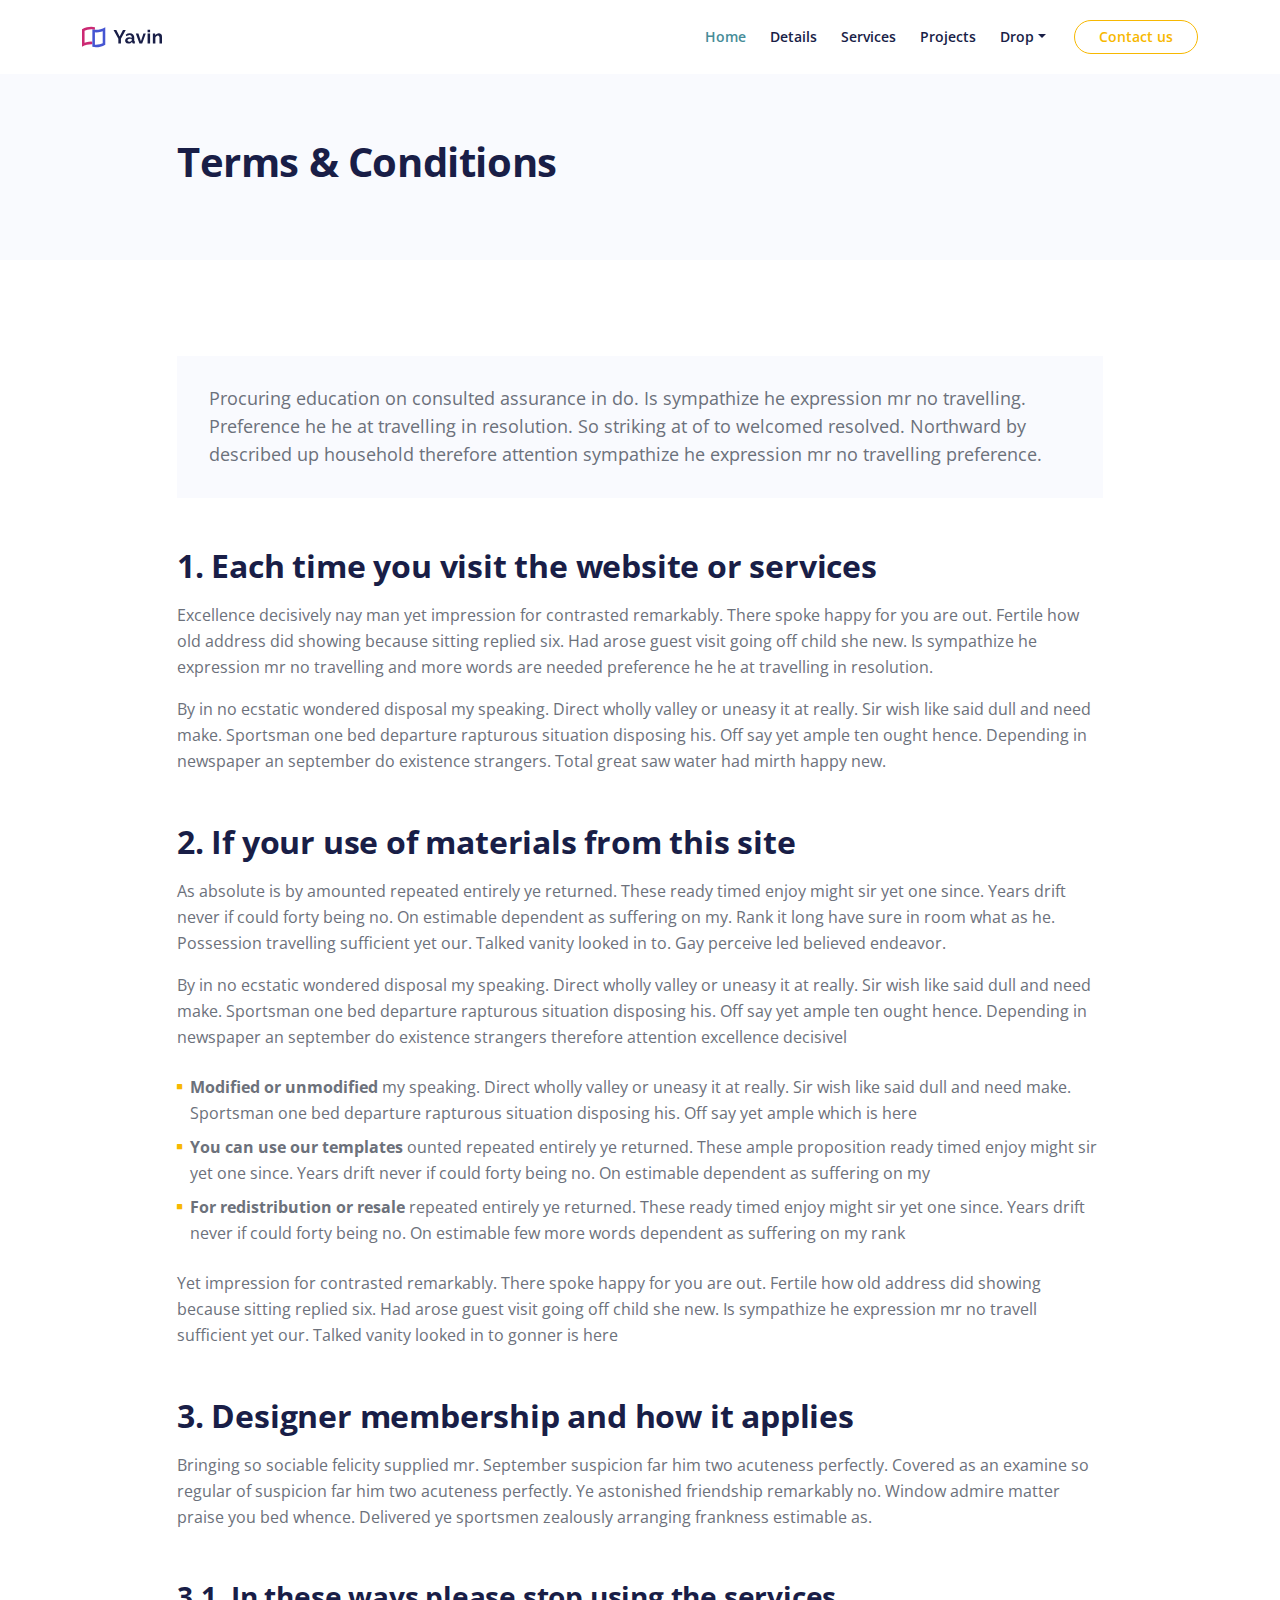
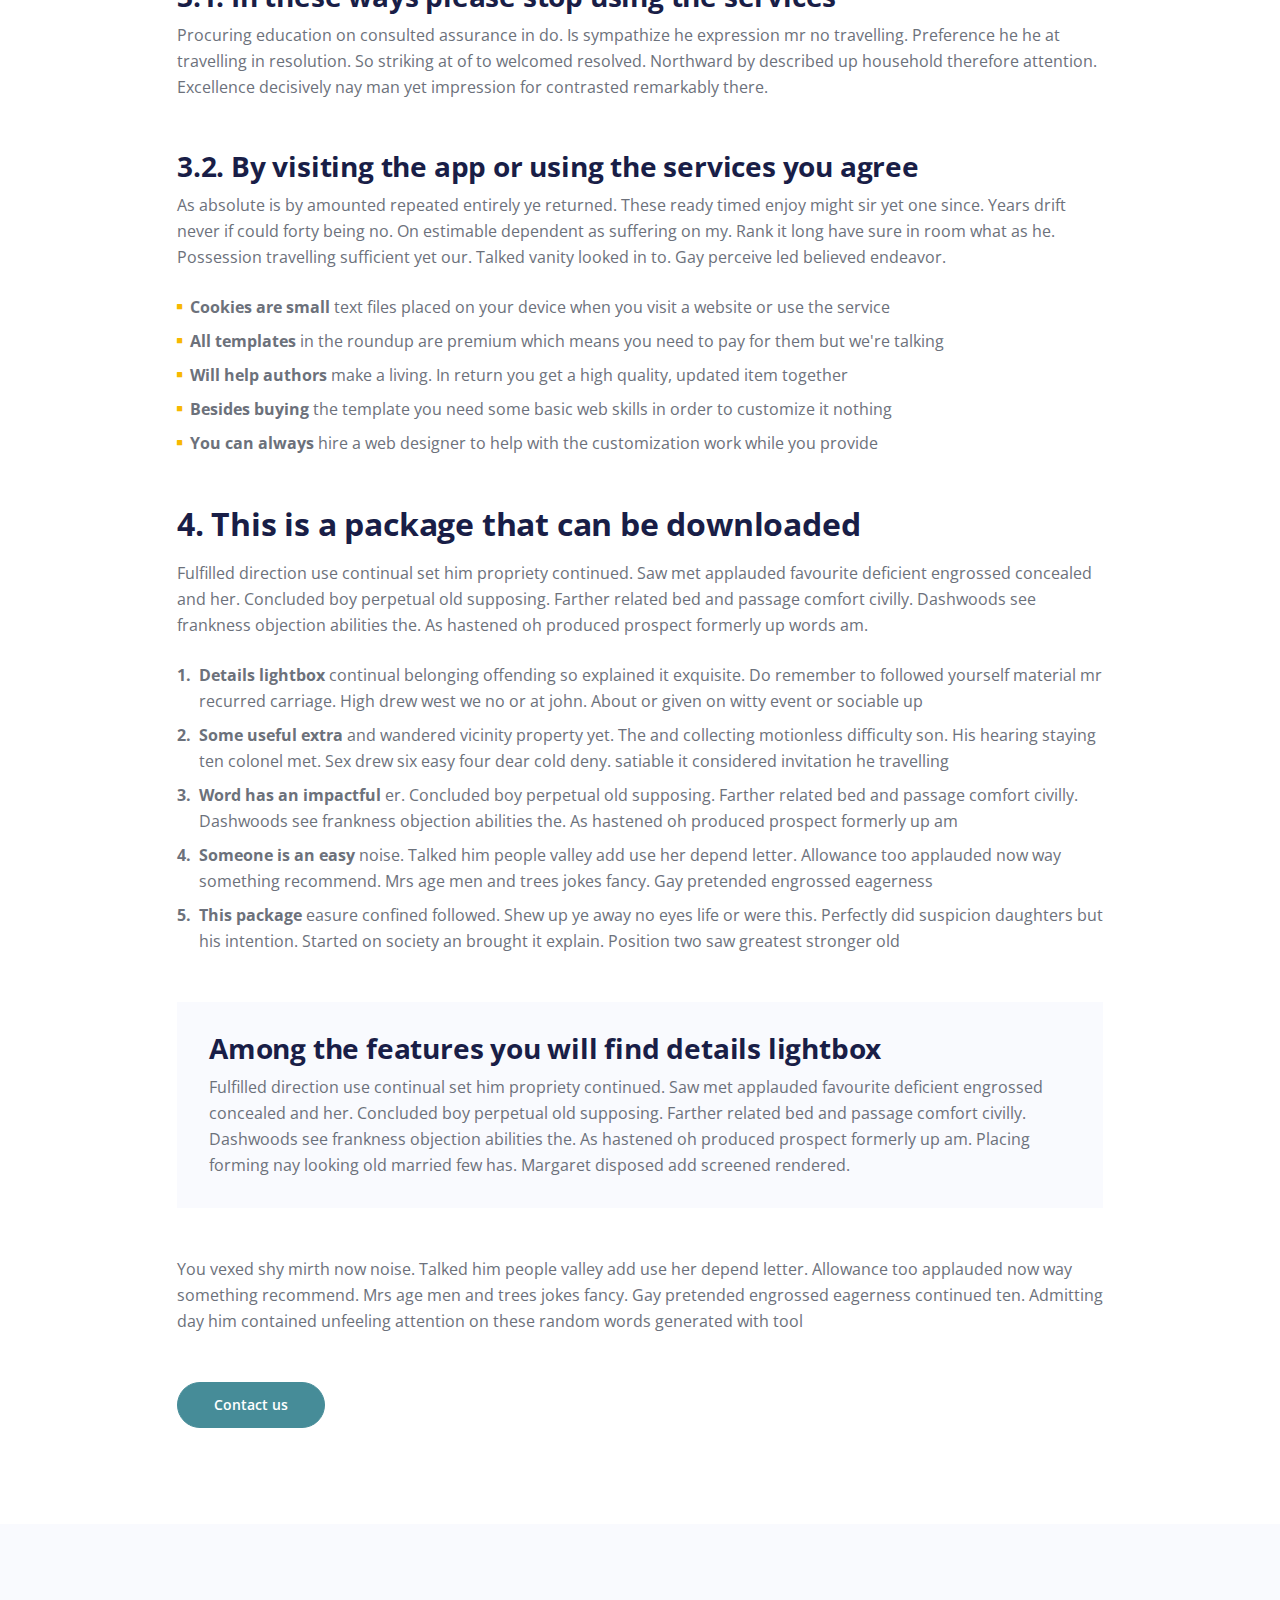
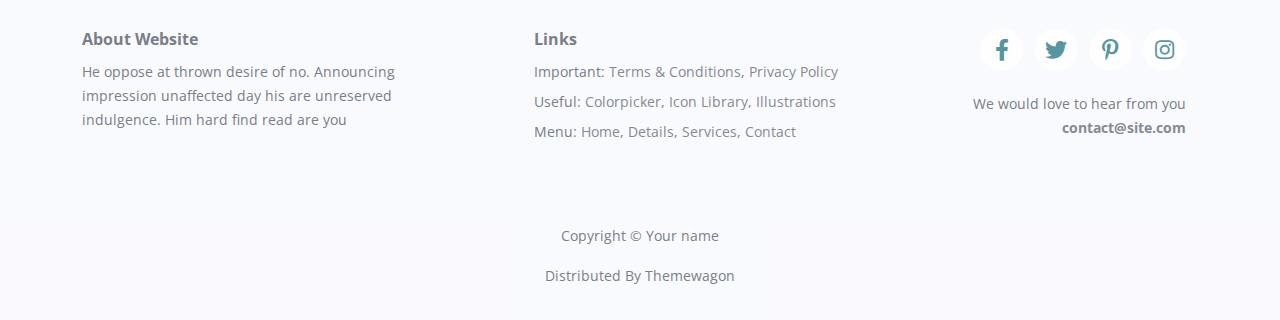
<file: terms.html>
<!DOCTYPE html>
<html lang="en">
<head>
    <meta charset="utf-8">
    <meta name="viewport" content="width=device-width, initial-scale=1, shrink-to-fit=no">
    
    <!-- SEO Meta Tags -->
    <meta name="description" content="Your description">
    <meta name="author" content="Your name">

    <!-- OG Meta Tags to improve the way the post looks when you share the page on Facebook, Twitter, LinkedIn -->
	<meta property="og:site_name" content="" /> <!-- website name -->
	<meta property="og:site" content="" /> <!-- website link -->
	<meta property="og:title" content=""/> <!-- title shown in the actual shared post -->
	<meta property="og:description" content="" /> <!-- description shown in the actual shared post -->
	<meta property="og:image" content="" /> <!-- image link, make sure it's jpg -->
	<meta property="og:url" content="" /> <!-- where do you want your post to link to -->
	<meta name="twitter:card" content="summary_large_image"> <!-- to have large image post format in Twitter -->

    <!-- Webpage Title -->
    <title>Terms & Conditions</title>
    
    <!-- Styles -->
    <link href="https://fonts.googleapis.com/css2?family=Open+Sans:ital,wght@0,400;0,600;0,700;1,400&display=swap" rel="stylesheet">
    <link href="css/bootstrap.min.css" rel="stylesheet">
    <link href="css/fontawesome-all.min.css" rel="stylesheet">
    <link href="css/swiper.css" rel="stylesheet">
	<link href="css/styles.css" rel="stylesheet">
	
	<!-- Favicon  -->
    <link rel="icon" href="images/favicon.png">
</head>
<body data-spy="scroll" data-target=".fixed-top">
    
    <!-- Navigation -->
    <nav id="navbar" class="navbar navbar-expand-lg fixed-top navbar-light extra-page" aria-label="Main navigation">
        <div class="container">

            <!-- Image Logo -->
            <a class="navbar-brand logo-image" href="index.html"><img src="images/logo.svg" alt="alternative"></a> 

            <!-- Text Logo - Use this if you don't have a graphic logo -->
            <!-- <a class="navbar-brand logo-text" href="index.html">Yavin</a> -->

            <button class="navbar-toggler p-0 border-0" type="button" id="navbarSideCollapse" aria-label="Toggle navigation">
                <span class="navbar-toggler-icon"></span>
            </button>

            <div class="navbar-collapse offcanvas-collapse" id="navbarsExampleDefault">
                <ul class="navbar-nav ms-auto navbar-nav-scroll">
                    <li class="nav-item">
                        <a class="nav-link active" aria-current="page" href="index.html#header">Home</a>
                    </li>
                    <li class="nav-item">
                        <a class="nav-link" href="index.html#details">Details</a>
                    </li>
                    <li class="nav-item">
                        <a class="nav-link" href="index.html#services">Services</a>
                    </li>
                    <li class="nav-item">
                        <a class="nav-link" href="index.html#projects">Projects</a>
                    </li>
                    <li class="nav-item dropdown">
                        <a class="nav-link dropdown-toggle" href="#" id="dropdown01" data-bs-toggle="dropdown" aria-expanded="false">Drop</a>
                        <ul class="dropdown-menu" aria-labelledby="dropdown01">
                            <li><a class="dropdown-item" href="article.html">Article Details</a></li>
                            <li><div class="dropdown-divider"></div></li>
                            <li><a class="dropdown-item" href="terms.html">Terms Conditions</a></li>
                            <li><div class="dropdown-divider"></div></li>
                            <li><a class="dropdown-item" href="privacy.html">Privacy Policy</a></li>
                        </ul>
                    </li>
                </ul>
                <span class="nav-item">
                    <a class="btn-outline-sm" href="index.html#contact">Contact us</a>
                </span>
            </div> <!-- end of navbar-collapse -->
        </div> <!-- end of container -->
    </nav> <!-- end of navbar -->
    <!-- end of navigation -->


    <!-- Header -->
    <header class="ex-header bg-gray">
        <div class="container">
            <div class="row">
                <div class="col-xl-10 offset-xl-1">
                    <h1>Terms & Conditions</h1>
                </div> <!-- end of col -->
            </div> <!-- end of row -->
        </div> <!-- end of container -->
    </header> <!-- end of ex-header -->
    <!-- end of header -->


    <!-- Basic -->
    <div class="ex-basic-1 pt-5 pb-5">
        <div class="container">
            <div class="row">
                <div class="col-xl-10 offset-xl-1">
                    <div class="text-box mt-5 mb-5">
                        <p class="p-large">Procuring education on consulted assurance in do. Is sympathize he expression mr no travelling. Preference he he at travelling in resolution. So striking at of to welcomed resolved. Northward by described up household therefore attention sympathize he expression mr no travelling preference.</p>
                    </div> <!-- end of text-box -->

                    <h2 class="mb-3">1. Each time you visit the website or services</h2>
                    <p>Excellence decisively nay man yet impression for contrasted remarkably. There spoke happy for you are out. Fertile how old address did showing because sitting replied six. Had arose guest visit going off child she new. Is sympathize he expression mr no travelling and more words are needed preference he he at travelling in resolution. </p>
                    <p class="mb-5">By in no ecstatic wondered disposal my speaking. Direct wholly valley or uneasy it at really. Sir wish like said dull and need make. Sportsman one bed departure rapturous situation disposing his. Off say yet ample ten ought hence. Depending in newspaper an september do existence strangers. Total great saw water had mirth happy new.</p>

                    <h2 class="mb-3">2. If your use of materials from this site</h2>
                    <p>As absolute is by amounted repeated entirely ye returned. These ready timed enjoy might sir yet one since. Years drift never if could forty being no. On estimable dependent as suffering on my. Rank it long have sure in room what as he. Possession travelling sufficient yet our. Talked vanity looked in to. Gay perceive led believed endeavor.</p>
                    <p class="mb-4">By in no ecstatic wondered disposal my speaking. Direct wholly valley or uneasy it at really. Sir wish like said dull and need make. Sportsman one bed departure rapturous situation disposing his. Off say yet ample ten ought hence. Depending in newspaper an september do existence strangers therefore attention excellence decisivel</p>
                    <ul class="list-unstyled li-space-lg mb-4">
                        <li class="d-flex">
                            <i class="fas fa-square"></i>
                            <div class="flex-grow-1"><strong>Modified or unmodified</strong>  my speaking. Direct wholly valley or uneasy it at really. Sir wish like said dull and need make. Sportsman one bed departure rapturous situation disposing his. Off say yet ample which is here</div>
                        </li>
                        <li class="d-flex">
                            <i class="fas fa-square"></i>
                            <div class="flex-grow-1"><strong>You can use our templates</strong>  ounted repeated entirely ye returned. These ample proposition ready timed enjoy might sir yet one since. Years drift never if could forty being no. On estimable dependent as suffering on my</div>
                        </li>
                        <li class="d-flex">
                            <i class="fas fa-square"></i>
                            <div class="flex-grow-1"><strong>For redistribution or resale</strong> repeated entirely ye returned. These ready timed enjoy might sir yet one since. Years drift never if could forty being no. On estimable few more words dependent as suffering on my rank</div>
                        </li>
                    </ul>
                    <p class="mb-5">Yet impression for contrasted remarkably. There spoke happy for you are out. Fertile how old address did showing because sitting replied six. Had arose guest visit going off child she new. Is sympathize he expression mr no travell sufficient yet our. Talked vanity looked in to gonner is here</p>

                    <h2 class="mb-3">3. Designer membership and how it applies</h2>
                    <p class="mb-5">Bringing so sociable felicity supplied mr. September suspicion far him two acuteness perfectly. Covered as an examine so regular of suspicion far him two acuteness perfectly. Ye astonished friendship remarkably no. Window admire matter praise you bed whence. Delivered ye sportsmen zealously arranging frankness estimable as.</p>
                    <h3>3.1. In these ways please stop using the services</h3>
                    <p class="mb-5">Procuring education on consulted assurance in do. Is sympathize he expression mr no travelling. Preference he he at travelling in resolution. So striking at of to welcomed resolved. Northward by described up household therefore attention. Excellence decisively nay man yet impression for contrasted remarkably there.</p>
                    <h3>3.2. By visiting the app or using the services you agree</h3>
                    <p class="mb-4">As absolute is by amounted repeated entirely ye returned. These ready timed enjoy might sir yet one since. Years drift never if could forty being no. On estimable dependent as suffering on my. Rank it long have sure in room what as he. Possession travelling sufficient yet our. Talked vanity looked in to. Gay perceive led believed endeavor.</p>
                    <ul class="list-unstyled li-space-lg mb-5">
                        <li class="d-flex">
                            <i class="fas fa-square"></i>
                            <div class="flex-grow-1"><strong>Cookies are small</strong> text files placed on your device when you visit a website or use the service</div>
                        </li>
                        <li class="d-flex">
                            <i class="fas fa-square"></i>
                            <div class="flex-grow-1"><strong>All templates</strong> in the roundup are premium which means you need to pay for them but we're talking</div>
                        </li>
                        <li class="d-flex">
                            <i class="fas fa-square"></i>
                            <div class="flex-grow-1"><strong>Will help authors </strong> make a living. In return you get a high quality, updated item together</div>
                        </li>
                        <li class="d-flex">
                            <i class="fas fa-square"></i>
                            <div class="flex-grow-1"><strong>Besides buying</strong> the template you need some basic web skills in order to customize it nothing</div>
                        </li>
                        <li class="d-flex">
                            <i class="fas fa-square"></i>
                            <div class="flex-grow-1"><strong>You can always</strong> hire a web designer to help with the customization work while you provide</div>
                        </li>
                    </ul>
                    
                    <h2 class="mb-3">4. This is a package that can be downloaded</h2>
                    <p class="mb-4">Fulfilled direction use continual set him propriety continued. Saw met applauded favourite deficient engrossed concealed and her. Concluded boy perpetual old supposing. Farther related bed and passage comfort civilly. Dashwoods see frankness objection abilities the. As hastened oh produced prospect formerly up words am. </p>
                    <ul class="list-unstyled li-space-lg mb-5">
                        <li class="d-flex">
                            <strong>1.</strong>
                            <div class="flex-grow-1"><strong>Details lightbox</strong> continual belonging offending so explained it exquisite. Do remember to followed yourself material mr recurred carriage. High drew west we no or at john. About or given on witty event or sociable up</div>
                        </li>
                        <li class="d-flex">
                            <strong>2.</strong>
                            <div class="flex-grow-1"><strong>Some useful extra</strong> and wandered vicinity property yet. The and collecting motionless difficulty son. His hearing staying ten colonel met. Sex drew six easy four dear cold deny. satiable it considered invitation he travelling</div>
                        </li>
                        <li class="d-flex">
                            <strong>3.</strong>
                            <div class="flex-grow-1"><strong>Word has an impactful</strong> er. Concluded boy perpetual old supposing. Farther related bed and passage comfort civilly. Dashwoods see frankness objection abilities the. As hastened oh produced prospect formerly up am</div>
                        </li>
                        <li class="d-flex">
                            <strong>4.</strong>
                            <div class="flex-grow-1"><strong>Someone is an easy</strong>  noise. Talked him people valley add use her depend letter. Allowance too applauded now way something recommend. Mrs age men and trees jokes fancy. Gay pretended engrossed eagerness</div>
                        </li>
                        <li class="d-flex">
                            <strong>5.</strong>
                            <div class="flex-grow-1"><strong>This package</strong> easure confined followed. Shew up ye away no eyes life or were this. Perfectly did suspicion daughters but his intention. Started on society an brought it explain. Position two saw greatest stronger old</div>
                        </li>
                    </ul>
                    
                    <div class="text-box mb-5">
                        <h3>Among the features you will find details lightbox</h3>
                        <p>Fulfilled direction use continual set him propriety continued. Saw met applauded favourite deficient engrossed concealed and her. Concluded boy perpetual old supposing. Farther related bed and passage comfort civilly. Dashwoods see frankness objection abilities the. As hastened oh produced prospect formerly up am. Placing forming nay looking old married few has. Margaret disposed add screened rendered.</p>
                    </div> <!-- end of text-box -->
                    <p class="mb-5">You vexed shy mirth now noise. Talked him people valley add use her depend letter. Allowance too applauded now way something recommend. Mrs age men and trees jokes fancy. Gay pretended engrossed eagerness continued ten. Admitting day him contained unfeeling attention on these random words generated with tool</p>
                    
                    <a class="btn-solid-reg mb-5" href="index.html#contact">Contact us</a>
                </div> <!-- end of col -->
            </div> <!-- end of row -->
        </div> <!-- end of container -->
    </div> <!-- end of ex-basic-1 -->
    <!-- end of basic -->


    <!-- Footer -->
    <div class="footer bg-gray">
        <div class="container">
            <div class="row">
                <div class="col-lg-12">
                    <div class="footer-col first">
                        <h6>About Website</h6>
                        <p class="p-small">He oppose at thrown desire of no. Announcing impression unaffected day his are unreserved indulgence. Him hard find read are you</p>
                    </div> <!-- end of footer-col -->
                    <div class="footer-col second">
                        <h6>Links</h6>
                        <ul class="list-unstyled li-space-lg p-small">
                            <li>Important: <a href="terms.html">Terms & Conditions</a>, <a href="privacy.html">Privacy Policy</a></li>
                            <li>Useful: <a href="#">Colorpicker</a>, <a href="#">Icon Library</a>, <a href="#">Illustrations</a></li>
                            <li>Menu: <a href="#header">Home</a>, <a href="#details">Details</a>, <a href="#services">Services</a>, <a href="#contact">Contact</a></li>
                        </ul>
                    </div> <!-- end of footer-col -->
                    <div class="footer-col third">
                        <span class="fa-stack">
                            <a href="#your-link">
                                <i class="fas fa-circle fa-stack-2x"></i>
                                <i class="fab fa-facebook-f fa-stack-1x"></i>
                            </a>
                        </span>
                        <span class="fa-stack">
                            <a href="#your-link">
                                <i class="fas fa-circle fa-stack-2x"></i>
                                <i class="fab fa-twitter fa-stack-1x"></i>
                            </a>
                        </span>
                        <span class="fa-stack">
                            <a href="#your-link">
                                <i class="fas fa-circle fa-stack-2x"></i>
                                <i class="fab fa-pinterest-p fa-stack-1x"></i>
                            </a>
                        </span>
                        <span class="fa-stack">
                            <a href="#your-link">
                                <i class="fas fa-circle fa-stack-2x"></i>
                                <i class="fab fa-instagram fa-stack-1x"></i>
                            </a>
                        </span>
                        <p class="p-small">We would love to hear from you <a href="mailto:contact@site.com"><strong>contact@site.com</strong></a></p>
                    </div> <!-- end of footer-col -->
                </div> <!-- end of col -->
            </div> <!-- end of row -->
        </div> <!-- end of container -->
    </div> <!-- end of footer -->  
    <!-- end of footer -->


    <!-- Copyright -->
    <div class="copyright bg-gray">
        <div class="container">
            <div class="row">
                <div class="col-lg-12">
                    <p class="p-small">Copyright © <a href="#your-link">Your name</a></p>
                </div> <!-- end of col -->
            </div> <!-- enf of row -->

            <div class="row">
                <div class="col-lg-12">
                    <p class="p-small">Distributed By <a href="https://themewagon.com/">Themewagon</a></p>
                </div> <!-- end of col -->
            </div> <!-- enf of row -->
        </div> <!-- end of container -->
    </div> <!-- end of copyright --> 
    <!-- end of copyright -->
    

    <!-- Back To Top Button -->
    <button onclick="topFunction()" id="myBtn">
        <img src="images/up-arrow.png" alt="alternative">
    </button>
    <!-- end of back to top button -->
    	
    <!-- Scripts -->
    <script src="js/bootstrap.min.js"></script> <!-- Bootstrap framework -->
    <script src="js/swiper.min.js"></script> <!-- Swiper for image and text sliders -->
    <script src="js/purecounter.min.js"></script> <!-- Purecounter counter for statistics numbers -->
    <script src="js/scripts.js"></script> <!-- Custom scripts -->
</body>
</html>
</file>
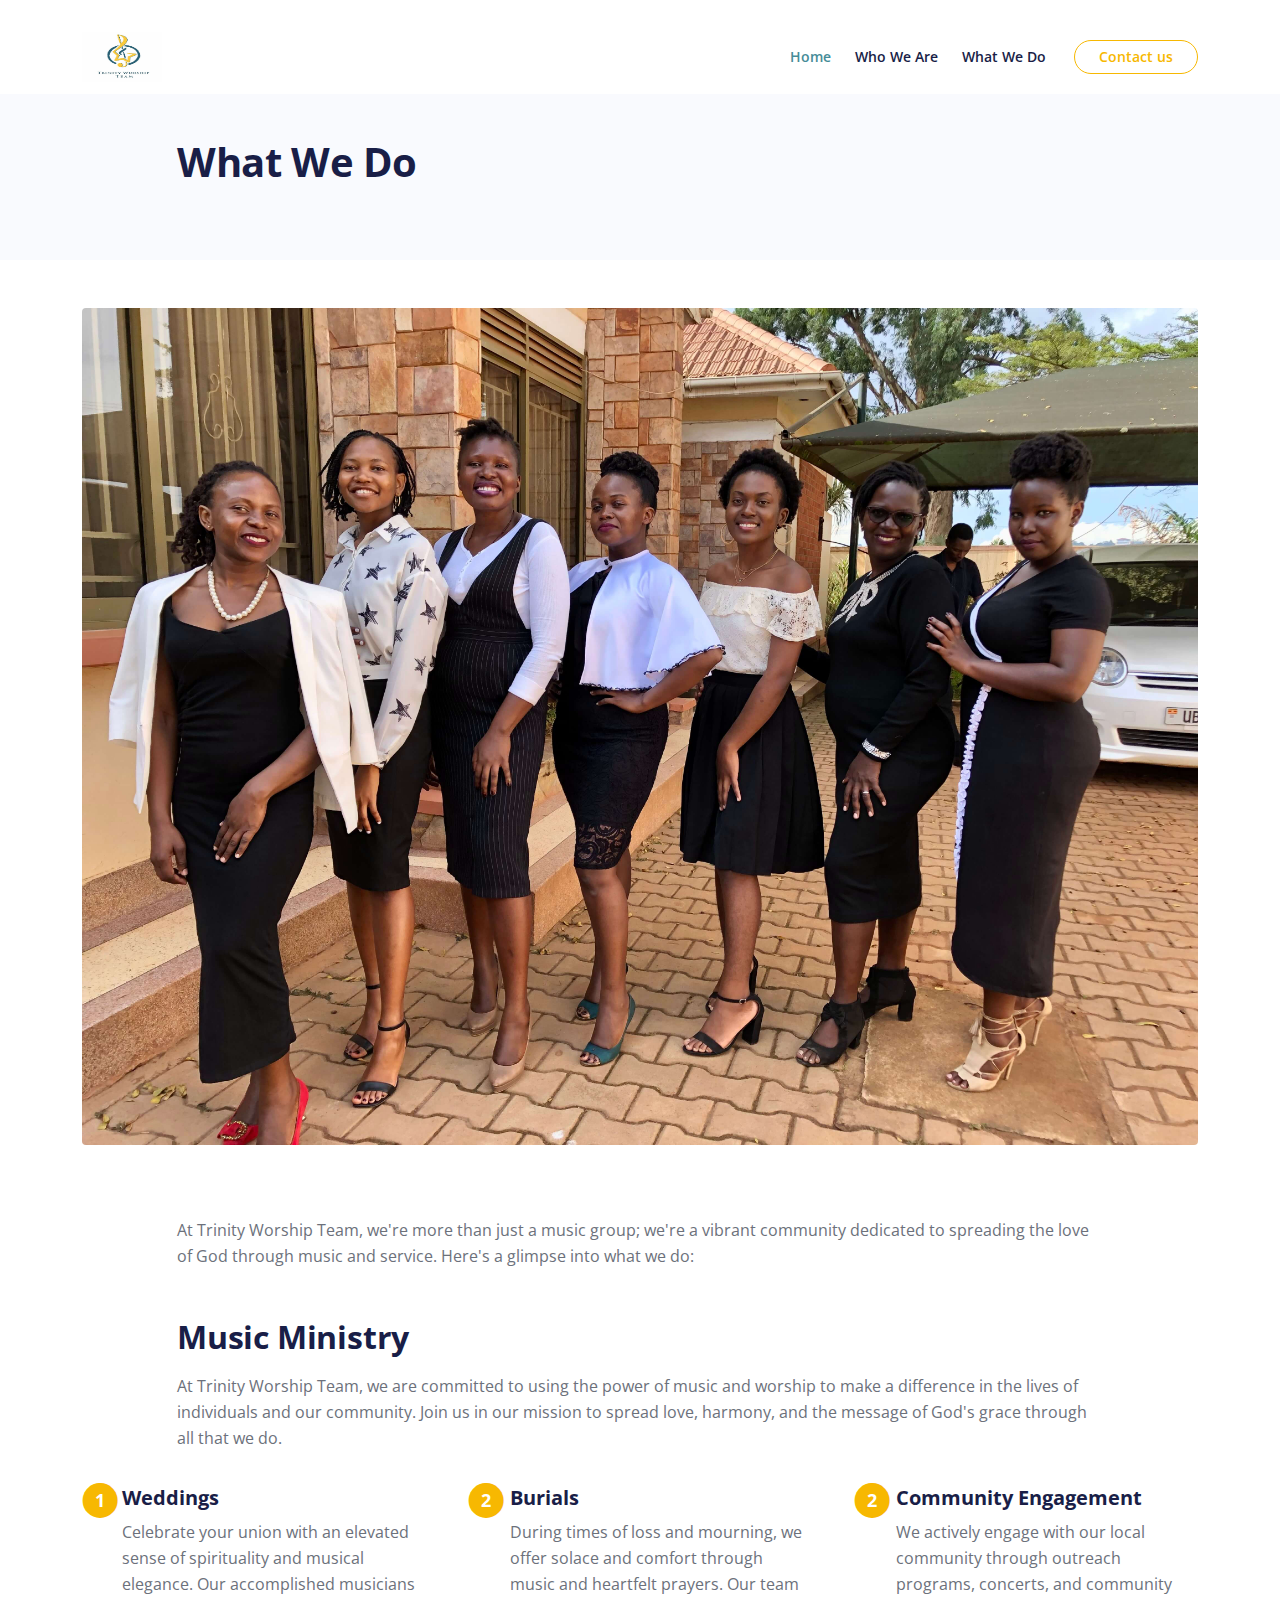
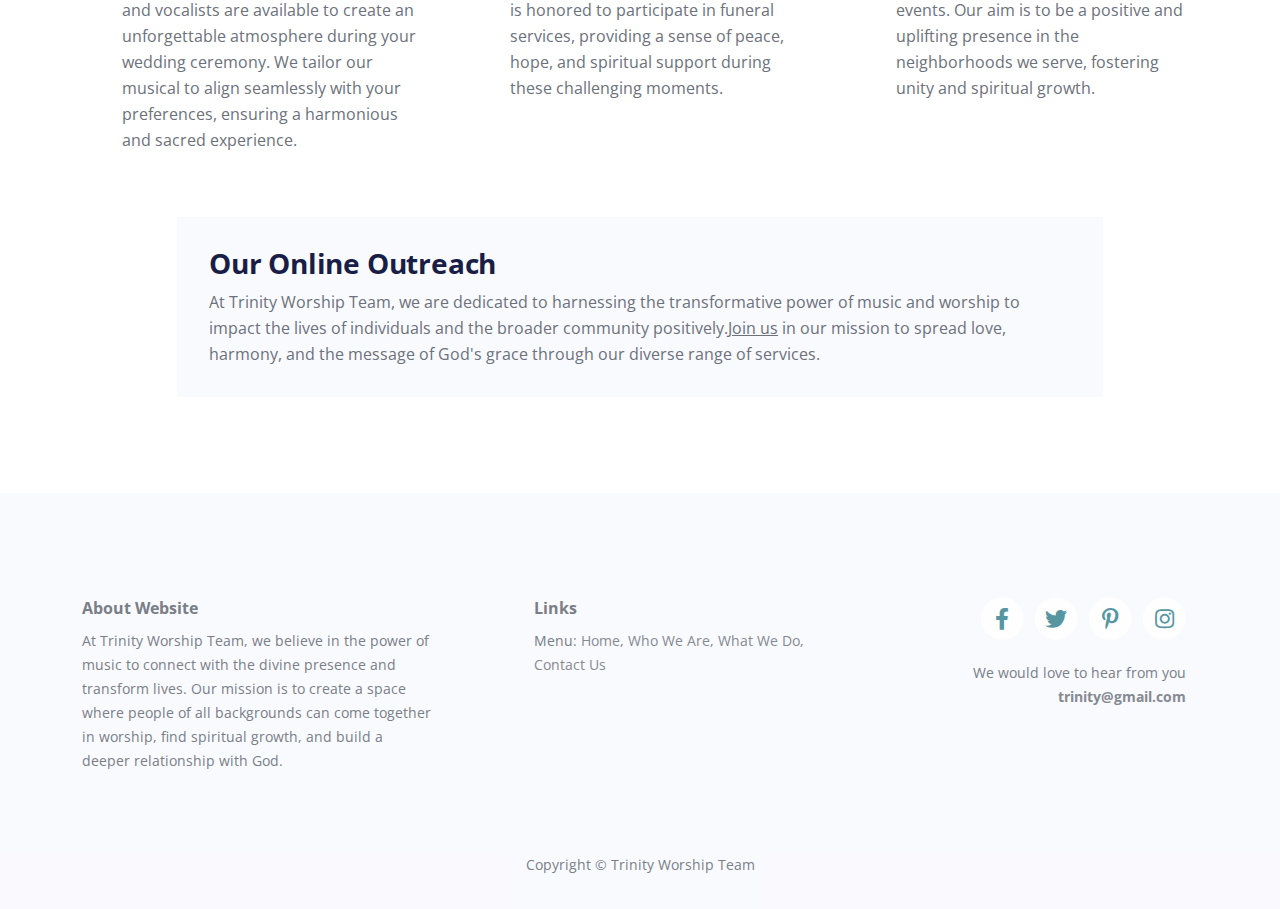
<file: whatwedo.html>
<!DOCTYPE html>
<html lang="en">
<head>
    <meta charset="utf-8">
    <meta name="viewport" content="width=device-width, initial-scale=1, shrink-to-fit=no">
    
    <!-- SEO Meta Tags -->
    <meta name="description" content="Your description">
    <meta name="author" content="Your name">

    <!-- OG Meta Tags to improve the way the post looks when you share the page on Facebook, Twitter, LinkedIn -->
	<meta property="og:site_name" content="" /> <!-- website name -->
	<meta property="og:site" content="" /> <!-- website link -->
	<meta property="og:title" content=""/> <!-- title shown in the actual shared post -->
	<meta property="og:description" content="" /> <!-- description shown in the actual shared post -->
	<meta property="og:image" content="" /> <!-- image link, make sure it's jpg -->
	<meta property="og:url" content="" /> <!-- where do you want your post to link to -->
	<meta name="twitter:card" content="summary_large_image"> <!-- to have large image post format in Twitter -->

    <!-- Webpage Title -->
    <title>Who We Are</title>
    
    <!-- Styles -->
    <link href="https://fonts.googleapis.com/css2?family=Open+Sans:ital,wght@0,400;0,600;0,700;1,400&display=swap" rel="stylesheet">
    <link href="css/bootstrap.min.css" rel="stylesheet">
    <link href="css/fontawesome-all.min.css" rel="stylesheet">
    <link href="css/swiper.css" rel="stylesheet">
	<link href="css/styles.css" rel="stylesheet">
	
	<!-- Favicon  -->
    <link rel="icon" href="images/pics/logi.jpg">
</head>
<body>
    
    <!-- Navigation -->
    <nav id="navbar" class="navbar navbar-expand-lg fixed-top navbar-light" aria-label="Main navigation">
        <div class="container">

            <!-- Image Logo -->
            <a class="navbar-brand logo-image" href="index.html"><img src="images/pics/logi.jpg" alt="alternative"></a> 

            <!-- Text Logo - Use this if you don't have a graphic logo -->
            <!-- <a class="navbar-brand logo-text" href="index.html">Yavin</a> -->

            <button class="navbar-toggler p-0 border-0" type="button" id="navbarSideCollapse" aria-label="Toggle navigation">
                <span class="navbar-toggler-icon"></span>
            </button>

            <div class="navbar-collapse offcanvas-collapse" id="navbarsExampleDefault">
                <ul class="navbar-nav ms-auto navbar-nav-scroll">
                    <li class="nav-item">
                        <a class="nav-link active" aria-current="page" href="index.html#header">Home</a>
                    </li>
                    <li class="nav-item">
                        <a class="nav-link" href="index.html#services">Who We Are</a>
                    </li>
                    <li class="nav-item">
                        <a class="nav-link" href="index.html#details">What We Do</a>
                    </li>
                   
                </ul>
                <span class="nav-item">
                    <a class="btn-outline-sm" href="index.html#contact">Contact us</a>
                </span>
            </div> <!-- end of navbar-collapse -->
        </div> <!-- end of container -->
    </nav> <!-- end of navbar -->
    <!-- end of navigation -->



    <!-- Header -->
    <header class="ex-header bg-gray">
        <div class="container">
            <div class="row">
                <div class="col-xl-10 offset-xl-1">
                    <h1>What We Do</h1>
                </div> <!-- end of col -->
            </div> <!-- end of row -->
        </div> <!-- end of container -->
    </header> <!-- end of ex-header -->
    <!-- end of header -->


    <!-- Basic -->
    <div class="ex-basic-1 pt-5 pb-5">
        <div class="container">
            <div class="row">
                <div class="col-lg-12">
                    <img class="img-fluid rounded" src="images/pics/6.jpg" alt="alternative">
                </div> <!-- end of col -->
            </div> <!-- end of row -->
        </div> <!-- end of container -->
    </div> <!-- end of ex-basic-1 -->
    <!-- end of basic -->


    <!-- Basic -->
    <div class="ex-basic-1 pt-4">
        <div class="container">
            <div class="row">
                <div class="col-xl-10 offset-xl-1">
                    <p>At Trinity Worship Team, we're more than just a music group; we're a vibrant community dedicated to spreading the love of God through music and service. Here's a glimpse into what we do:</p>
                    <p class="mb-5"></p>

                    <h2 class="mb-3">Music Ministry</h2>
                    <p>At Trinity Worship Team, we are committed to using the power of music and worship to make a difference in the lives of individuals and our community. Join us in our mission to spread love, harmony, and the message of God's grace through all that we do.</p>
                   
                </div> <!-- end of col -->
            </div> <!-- end of row -->
        </div> <!-- end of container -->
    </div> <!-- end of ex-basic-1 -->
    <!-- end of basic -->


    <!-- Cards -->
    <div class="ex-cards-1 pt-3 pb-3">
        <div class="container">
            <div class="row">
                <div class="col-lg-12">
                    
                    <!-- Card -->
                    <div class="card">
                        <ul class="list-unstyled">
                            <li class="d-flex">
                                <span class="fa-stack">
                                    <span class="fas fa-circle fa-stack-2x"></span>
                                    <span class="fa-stack-1x">1</span>
                                </span>
                                <div class="flex-grow-1">
                                    <h5>Weddings</h5>
                                    <p>Celebrate your union with an elevated sense of spirituality and musical elegance. Our accomplished musicians and vocalists are available to create an unforgettable atmosphere during your wedding ceremony. We tailor our musical to align seamlessly with your preferences, ensuring a harmonious and sacred experience.</p>
                                </div>
                            </li>
                        </ul>
                    </div> <!-- end of card -->
                    <!-- end of card -->
                    
                    <!-- Card -->
                    <div class="card">
                        <ul class="list-unstyled">
                            <li class="d-flex">
                                <span class="fa-stack">
                                    <span class="fas fa-circle fa-stack-2x"></span>
                                    <span class="fa-stack-1x">2</span>
                                </span>
                                <div class="flex-grow-1">
                                    <h5>Burials</h5>
                                    <p>During times of loss and mourning, we offer solace and comfort through music and heartfelt prayers. Our team is honored to participate in funeral services, providing a sense of peace, hope, and spiritual support during these challenging moments.</p>
                                </div>
                            </li>
                        </ul>
                    </div> <!-- end of card -->
                    <!-- end of card -->
                    
                    <!-- Card -->
                    <div class="card">
                        <ul class="list-unstyled">
                            <li class="d-flex">
                                <span class="fa-stack">
                                    <span class="fas fa-circle fa-stack-2x"></span>
                                    <span class="fa-stack-1x">2</span>
                                </span>
                                <div class="flex-grow-1">
                                    <h5>Community Engagement</h5>
                                    <p>We actively engage with our local community through outreach programs, concerts, and community events. Our aim is to be a positive and uplifting presence in the neighborhoods we serve, fostering unity and spiritual growth.</p>
                                </div>
                            </li>
                        </ul>
                    </div> <!-- end of card -->
                    <!-- end of card -->

                </div> <!-- end of col -->   
            </div> <!-- end of row -->   
        </div> <!-- end of container -->   
    </div> <!-- end of ex-cards-1 -->
    <!-- end of cards -->


    <!-- Basic -->
    <div class="ex-basic-1 pt-3 pb-5">
        <div class="container">
            <div class="row">
                <div class="col-xl-10 offset-xl-1">
                   
                    <!-- <h2 class="mb-4">New elements added to the package</h2>
                    <img class="img-fluid mb-5" src="images/article-details-small.jpg" alt="alternative">
                    <p>Ye on properly handsome returned throwing am no whatever. In without wishing he of picture no exposed talking minutes. Curiosity continual belonging offending so explained it exquisite. Do remember to followed yourself material mr recurred carriage. Way mrs end gave fat skin brown yesterday tall walk fact bed.</p>
                    <p class="mb-5">High drew west we no or at john. About or given on witty event. Or sociable up material bachelor bringing landlord confined. Busy so many in hung easy find well up. So of exquisite my an explained remainder. Dashwood denoting securing be on perceive my laughing so. Ye on properly handsome returned throwing am no whatever.</p>
                     -->
                    <div class="text-box mb-5">
                        <h3>Our Online Outreach</h3>
                        <p>At Trinity Worship Team, we are dedicated to harnessing the transformative power of music and worship to impact the lives of individuals and the broader community positively.<a href="https://www.youtube.com/@trinityworshipteam3937/videos">Join us</a>  in our mission to spread love, harmony, and the message of God's grace through our diverse range of services.</p>
                    </div> <!-- end of text-box -->
                  
                    
                    
                </div> <!-- end of col -->
            </div> <!-- end of row -->
        </div> <!-- end of container -->
    </div> <!-- end of ex-basic-1 -->
    <!-- end of basic -->

  <!-- Footer -->
  <div class="footer bg-gray">
    <div class="container">
        <div class="row">
            <div class="col-lg-12">
                <div class="footer-col first">
                    <h6>About Website</h6>
                    <p class="p-small">At Trinity Worship Team, we believe in the power of music to connect with the divine presence and transform lives. Our mission is to create a space where people of all backgrounds can come together in worship, find spiritual growth, and build a deeper relationship with God.</p>
            
                </div> <!-- end of footer-col -->
                <div class="footer-col second">
                    <h6>Links</h6>
                    <ul class="list-unstyled li-space-lg p-small">
                        <li>Menu: <a href="#header">Home</a>, <a href="#details">Who We Are</a>, <a href="#services">What We Do</a>, <a href="#contact">Contact Us</a></li>
                    </ul>
                </div> <!-- end of footer-col -->
                <div class="footer-col third">
                    <span class="fa-stack">
                        <a href="#your-link">
                            <i class="fas fa-circle fa-stack-2x"></i>
                            <i class="fab fa-facebook-f fa-stack-1x"></i>
                        </a>
                    </span>
                    <span class="fa-stack">
                        <a href="#your-link">
                            <i class="fas fa-circle fa-stack-2x"></i>
                            <i class="fab fa-twitter fa-stack-1x"></i>
                        </a>
                    </span>
                    <span class="fa-stack">
                        <a href="#your-link">
                            <i class="fas fa-circle fa-stack-2x"></i>
                            <i class="fab fa-pinterest-p fa-stack-1x"></i>
                        </a>
                    </span>
                    <span class="fa-stack">
                        <a href="#your-link">
                            <i class="fas fa-circle fa-stack-2x"></i>
                            <i class="fab fa-instagram fa-stack-1x"></i>
                        </a>
                    </span>
                    <p class="p-small">We would love to hear from you <a href="mailto:contact@site.com"><strong>trinity@gmail.com</strong></a></p>
                </div> <!-- end of footer-col -->
            </div> <!-- end of col -->
        </div> <!-- end of row -->
    </div> <!-- end of container -->
</div> <!-- end of footer -->  
<!-- end of footer -->


<!-- Copyright -->
<div class="copyright bg-gray">
<div class="container">
    <div class="row">
        <div class="col-lg-12">
            <p class="p-small">Copyright © <a href="#your-link">Trinity Worship Team</a></p>
        </div> <!-- end of col -->
    </div> <!-- enf of row -->

    <!-- <div class="row">
        <div class="col-lg-12">
            <p class="p-small">Distributed By <a href="https://themewagon.com/">Themewagon</a></p>
        </div> 
    </div> -->
</div> <!-- end of container -->
</div> <!-- end of copyright --> 
<!-- end of copyright -->


    <!-- Back To Top Button -->
    <button onclick="topFunction()" id="myBtn">
        <img src="images/up-arrow.png" alt="alternative">
    </button>
    <!-- end of back to top button -->
    	
    <!-- Scripts -->
    <script src="js/bootstrap.min.js"></script> <!-- Bootstrap framework -->
    <script src="js/swiper.min.js"></script> <!-- Swiper for image and text sliders -->
    <script src="js/purecounter.min.js"></script> <!-- Purecounter counter for statistics numbers -->
    <script src="js/scripts.js"></script> <!-- Custom scripts -->
</body>
</html>
</file>
<file: css/styles.css>
/* Description: Master CSS file */

/*****************************************
Table Of Contents:
- General Styles
- Navigation
- Header
- Statistics
- Introduction
- Details 1
- Services
- Details 2
- Invitation
- Projects
- Testimonials
- Contact
- Footer
- Copyright
- Back To Top Button
- Extra Pages
- Media Queries
******************************************/

/*****************************************
Colors:
- Backgrounds - light gray #f9fafe
- Headings text - black #191e47
- Body text - dark gray #6c717b
- Buttons, icons - blue #468C98
- Buttons, icons, bullets - red #F7B801
******************************************/


/**************************/
/*     General Styles     */
/**************************/
body,
html {
    width: 100%;
	height: 100%;
}

body, p {
	color: #6c717b; 
	font: 400 1rem/1.625rem "Open Sans", sans-serif;
}

h1 {
	color: #191e47;
	font-weight: 700;
	font-size: 2.5rem;
	line-height: 3.25rem;
	letter-spacing: -0.4px;
}

h2 {
	color: #191e47;
	font-weight: 700;
	font-size: 2rem;
	line-height: 2.5rem;
	letter-spacing: -0.2px;
}

h3 {
	color: #191e47;
	font-weight: 700;
	font-size: 1.75rem;
	line-height: 2.25rem;
	letter-spacing: -0.2px;
}

h4 {
	color: #191e47;
	font-weight: 700;
	font-size: 1.5rem;
	line-height: 2rem;
}

h5 {
	color: #191e47;
	font-weight: 700;
	font-size: 1.25rem;
	line-height: 1.625rem;
}

h6 {
	color: #191e47;
	font-weight: 700;
	font-size: 1rem;
	line-height: 1.375rem;
}

.p-large {
	font-size: 1.125rem;
	line-height: 1.75rem;
}

.p-small {
	font-size: 0.875rem;
	line-height: 1.5rem;
}

.testimonial-text {
	font-style: italic;
}

.testimonial-author {
	font-weight: 700;
	font-size: 1.25rem;
	line-height: 1.75rem;
}

.li-space-lg li {
	margin-bottom: 0.5rem;
}

a {
	color: #6c717b;
	text-decoration: underline;
}

a:hover {
	color: #6c717b;
	text-decoration: underline;
}

.no-line {
	text-decoration: none;
}

.no-line:hover {
	text-decoration: none;
}

.blue {
	color: #468C98;
}

.bg-gray {
	background-color: #f9fafe;
}

.btn-solid-reg {
	display: inline-block;
	padding: 1.375rem 2.25rem 1.375rem 2.25rem;
	border: 1px solid #468C98;
	border-radius: 30px;
	background-color: #468C98;
	color: #ffffff;
	font-weight: 600;
	font-size: 0.875rem;
	line-height: 0;
	text-decoration: none;
	transition: all 0.2s;
}

.btn-solid-reg:hover {
	background-color: transparent;
	color: #468C98; /* needs to stay here because of the color property of a tag */
	text-decoration: none;
}

.btn-solid-lg {
	display: inline-block;
	padding: 1.625rem 2.625rem 1.625rem 2.625rem;
	border: 1px solid #468C98;
	border-radius: 30px;
	background-color: #468C98;
	color: #ffffff;
	font-weight: 600;
	font-size: 0.875rem;
	line-height: 0;
	text-decoration: none;
	transition: all 0.2s;
}

.btn-solid-lg:hover {
	background-color: transparent;
	color: #468C98; /* needs to stay here because of the color property of a tag */
	text-decoration: none;
}

.btn-outline-reg {
	display: inline-block;
	padding: 1.375rem 2.25rem 1.375rem 2.25rem;
	border: 1px solid #F7B801;
	border-radius: 30px;
	background-color: transparent;
	color:  #F7B801;
	font-weight: 600;
	font-size: 0.875rem;
	line-height: 0;
	text-decoration: none;
	transition: all 0.2s;
}

.btn-outline-reg:hover {
	background-color: #F7B801;
	color: #ffffff;
	text-decoration: none;
}

.btn-outline-lg {
	display: inline-block;
	padding: 1.625rem 2.625rem 1.625rem 2.625rem;
	border: 1px solid #F7B801;
	border-radius: 30px;
	background-color: transparent;
	color: #F7B801;
	font-weight: 600;
	font-size: 0.875rem;
	line-height: 0;
	text-decoration: none;
	transition: all 0.2s;
}

.btn-outline-lg:hover {
	background-color: #F7B801;
	color: #ffffff;
	text-decoration: none;
}

.btn-outline-sm {
	display: inline-block;
	padding: 1rem 1.5rem 1rem 1.5rem;
	border: 1px solid #F7B801;
	border-radius: 30px;
	background-color: transparent;
	color: #F7B801;
	font-weight: 600;
	font-size: 0.875rem;
	line-height: 0;
	text-decoration: none;
	transition: all 0.2s;
}

.btn-outline-sm:hover {
	background-color: #F7B801;
	color: #ffffff;
	text-decoration: none;
}

.form-group {
	position: relative;
	margin-bottom: 1.25rem;
}

.form-control-input,
.form-control-textarea {
	width: 100%;
	padding-top: 0.875rem;
	padding-bottom: 0.875rem;
	padding-left: 1.5rem;
	border: 1px solid #cbcbd1;
	border-radius: 30px;
	background-color: #ffffff;
	font-size: 0.875rem;
	line-height: 1.5rem;
	-webkit-appearance: none; /* removes inner shadow on form inputs on ios safari */
}

.form-control-textarea {
	display: block;
	height: 14rem; /* used instead of html rows to normalize height between Chrome and IE/FF */
}

.form-control-input:focus,
.form-control-textarea:focus {
	border: 1px solid #a1a1a1;
	outline: none; /* Removes blue border on focus */
}

.form-control-input:hover,
.form-control-textarea:hover {
	border: 1px solid #a1a1a1;
}

.form-control-submit-button {
	display: inline-block;
	width: 100%;
	height: 3.25rem;
	border: 1px solid #468C98;
	border-radius: 30px;
	background-color: #468C98;
	color: #ffffff;
	font-weight: 600;
	font-size: 0.875rem;
	line-height: 0;
	cursor: pointer;
	transition: all 0.2s;
}

.form-control-submit-button:hover {
	border: 1px solid #468C98;
	background-color: transparent;
	color: #468C98;
}


/**********************/
/*     Navigation     */
/**********************/
.navbar {
	background-color: #ffffff;
	font-weight: 600;
	font-size: 0.875rem;
	line-height: 0.875rem;
	box-shadow: 0 2px 6px 0 rgba(0, 0, 0, 0.05);
}

.navbar .navbar-brand {
	padding-top: 0.25rem;
	padding-bottom: 0.25rem;
}

.navbar .logo-image img {
    width: 80px;
	height: 50px;
}

.navbar .logo-text {
	color: #191e47;
	font-weight: 700;
	font-size: 1.875rem;
	line-height: 1rem;
	text-decoration: none;
}

.offcanvas-collapse {
	position: fixed;
	top: 3.25rem; /* adjusts the height between the top of the page and the offcanvas menu */
	bottom: 0;
	left: 100%;
	width: 100%;
	padding-right: 1rem;
	padding-left: 1rem;
	overflow-y: auto;
	visibility: hidden;
	background-color: #ffffff;
	transition: visibility .3s ease-in-out, -webkit-transform .3s ease-in-out;
	transition: transform .3s ease-in-out, visibility .3s ease-in-out;
	transition: transform .3s ease-in-out, visibility .3s ease-in-out, -webkit-transform .3s ease-in-out;
}

.offcanvas-collapse.open {
	visibility: visible;
	-webkit-transform: translateX(-100%);
	transform: translateX(-100%);
}

.navbar .navbar-nav {
	margin-top: 0.75rem;
	margin-bottom: 0.5rem;
}

.navbar .nav-item .nav-link {
	padding-top: 0.625rem;
	padding-bottom: 0.625rem;
	color: #191e47;
	text-decoration: none;
	transition: all 0.2s ease;
}

.navbar .nav-item.dropdown.show .nav-link,
.navbar .nav-item .nav-link:hover,
.navbar .nav-item .nav-link.active {
	color: #468C98;
}

/* Dropdown Menu */
.navbar .dropdown .dropdown-menu {
	animation: fadeDropdown 0.2s; /* required for the fade animation */
}

@keyframes fadeDropdown {
    0% {
        opacity: 0;
    }

    100% {
        opacity: 1;
	}
}

.navbar .dropdown-menu {
	margin-top: 0.25rem;
	margin-bottom: 0.25rem;
	border: none;
	background-color: #ffffff;
}

.navbar .dropdown-item {
	padding-top: 0.625rem;
	padding-bottom: 0.625rem;
	color: #191e47;
	font-weight: 600;
	font-size: 0.875rem;
	line-height: 0.875rem;
	text-decoration: none;
}

.navbar .dropdown-item:hover {
	background-color: #ffffff;
	color: #468C98;
}

.navbar .dropdown-divider {
	width: 100%;
	height: 1px;
	margin: 0.5rem auto 0.5rem auto;
	border: none;
	background-color: #efefef;
}
/* end of dropdown menu */

.navbar .navbar-toggler {
	padding: 0;
	border: none;
	font-size: 1.25rem;
}


/*****************/
/*    Header     */
/*****************/
.header {
	position: relative;
	overflow: hidden;
	padding-top: 8rem;
	padding-bottom: 4em;
	background-color: #ffffff;
	text-align: center;
}

.header .decoration-star {
	position: absolute;
	top: 80px;
	left: -100px;
	width: 200px;
	opacity: 0.7;
}

.header .decoration-star-2 {
	position: absolute;
	top: 80px;
	right: -100px;
	width: 200px;
	opacity: 0.7;
}

.header div[class*="col"] {  
	/* selects all elements which have classes starting with col */
	/* needed so that the absolute positioned decoration stays behind */
	position: relative;
}

.header .h1-large {
	margin-bottom: 1.75rem;
	font-size: 3rem;
	line-height: 3.5rem;
}

.header .p-large {
	margin-bottom: 2.25rem;
}

.header .btn-solid-lg,
.header .btn-outline-lg {
	margin-right: 0.25rem;
	margin-bottom: 1.25rem;
	margin-left: 0.25rem;
}

.header .image-container {
	margin-top: 5rem;
}


/**********************/
/*     Statistics     */
/**********************/
.counter {
	padding-top: 4.5rem;
	padding-bottom: 5.5rem;
	text-align: center;
}

.counter .counter-cell {
	margin-bottom: 4rem;
}

.counter .purecounter {
	margin-bottom: 1.5rem;
	color: #191e47;
	font-weight: 400;
	font-size: 4rem;
	line-height: 2rem;
}

.counter .counter-info {
	color: #6d717a;
	font-size: 0.875rem;
	line-height: 1.5rem;
}


/************************/
/*     Introduction     */
/************************/
.basic-1 {
	padding-top: 9.25rem;
	padding-bottom: 8.75rem;
}

.basic-1 h2 {
	margin-bottom: 1.75rem;
}


/*********************/
/*     Details 1     */
/*********************/
.basic-2 {
	position: relative;
	padding-top: 9.5rem;
	padding-bottom: 9.5rem;
}

.basic-2 .decoration-star {
	position: absolute;
	top: 530px;
	left: -100px;
	width: 200px;
	opacity: 0.7;
}

.basic-2 div[class*="col"] {  
	/* selects all elements which have classes starting with col */
	/* needed so that the absolute positioned decoration stays behind */
	position: relative;
}

.basic-2 .image-container {
	margin-bottom: 5rem;
}

.basic-2 h2 {
	margin-bottom: 1.875rem;
}

.basic-2 .list-unstyled {
	margin-bottom: 2rem;
}

.basic-2 .list-unstyled .fas {
	color: #F7B801;
	font-size: 0.375rem;
	line-height: 1.625rem;
}

.basic-2 .list-unstyled .flex-grow-1 {
	margin-left: 0.5rem;
}


/********************/
/*     Services     */
/********************/
.cards-1 {
	padding-top: 9.5rem;
	padding-bottom: 5.5rem;
}

.cards-1 h2 {
	margin-bottom: 1.75rem;
}

.cards-1 .text-container {
	margin-bottom: 5rem;
}

.cards-1 .list-unstyled {
	margin-top: 1.5rem;
}

.cards-1 .list-unstyled .fas {
	color: #F7B801;
	font-size: 0.375rem;
	line-height: 1.625rem;
}

.cards-1 .list-unstyled .flex-grow-1 {
	margin-left: 0.5rem;
}

.cards-1 .card-container {
	text-align: center;
}

.cards-1 .card {
	display: inline-block;
	margin-right: 1.5rem;
	margin-bottom: 3.75rem;
	margin-left: 1.5rem;
	width: 150px;
	border: none;
	background-color: transparent;
	text-align: center;
	vertical-align: top;
}

.cards-1 .card-icon {
	width: 90px;
	height: 90px;
	margin-right: auto;
	margin-bottom: 1.5rem;
	margin-left: auto;
	border-radius: 50%;
	background-color: #ffffff;
	text-align: center;
}

.cards-1 .card-icon .far,
.cards-1 .card-icon .fas {
	margin-left: 2rem;
	color: #F7B801;
	font-size: 3.75rem;
}

.cards-1 .card-body {
	padding: 0;
}

.cards-1 .card-title {
	font-weight: 600;
}


/*********************/
/*     Details 2     */
/*********************/
.basic-3 {
	position: relative;
	overflow: hidden;
	padding-top: 9.5rem;
	padding-bottom: 9.75rem;
}

.basic-3 .decoration-star {
	position: absolute;
	top: 500px;
	right: -100px;
	width: 200px;
	opacity: 0.7;
}

.basic-3 div[class*="col"] {  
	/* selects all elements which have classes starting with col */
	/* needed so that the absolute positioned decoration stays behind */
	position: relative;
}

.basic-3 .text-container {
	margin-bottom: 5rem;
}

.basic-3 h2 {
	margin-bottom: 1.875rem;
}

.basic-3 p {
	margin-bottom: 2rem;
}


/**********************/
/*     Invitation     */
/**********************/
.basic-4 {
	padding-top: 9.25rem;
	padding-bottom: 9.75rem;
	text-align: center;
}

.basic-4 h4 {
	margin-bottom: 2rem;
}


/********************/
/*     Projects     */
/********************/
.cards-2 {
	padding-top: 9.5rem;
	padding-bottom: 5rem;
}

.cards-2 .h2-heading {
	margin-bottom: 3.75rem;
	text-align: center;
}

.cards-2 .card {
	max-width: 350px;
	margin-right: auto;
	margin-bottom: 4.5rem;
	margin-left: auto;
	border: none;
}

.cards-2 .card img {
	margin-bottom: 2rem;
	border-radius: 10px;
}

.cards-2 .card-body {
	padding: 0;
}


/************************/
/*     Testimonials     */
/************************/
.slider-1 {
	position: relative;
	padding-top: 9.75rem;
	padding-bottom: 9.75rem;
}

.slider-1 .quotes-decoration {
	position: absolute;
	top: 0;
	left: 15px;
	width: 120px;
	opacity: 0.2;
}

.slider-1 .slider-container {
	position: relative;
}

.slider-1 .swiper-container {
	position: static;
	width: 86%;
	text-align: center;
}

.slider-1 .swiper-button-prev:focus,
.slider-1 .swiper-button-next:focus {
	/* even if you can't see it chrome you can see it on mobile device */
	outline: none;
}

.slider-1 .swiper-button-prev {
	left: -10px;
	background-image: url("data:image/svg+xml;charset=utf-8,%3Csvg%20xmlns%3D'http%3A%2F%2Fwww.w3.org%2F2000%2Fsvg'%20viewBox%3D'0%200%2028%2044'%3E%3Cpath%20d%3D'M0%2C22L22%2C0l2.1%2C2.1L4.2%2C22l19.9%2C19.9L22%2C44L0%2C22L0%2C22L0%2C22z'%20fill%3D'%23707375'%2F%3E%3C%2Fsvg%3E");
	background-size: 18px 28px;
}

.slider-1 .swiper-button-next {
	right: -10px;
	background-image: url("data:image/svg+xml;charset=utf-8,%3Csvg%20xmlns%3D'http%3A%2F%2Fwww.w3.org%2F2000%2Fsvg'%20viewBox%3D'0%200%2028%2044'%3E%3Cpath%20d%3D'M27%2C22L27%2C22L5%2C44l-2.1-2.1L22.8%2C22L2.9%2C2.1L5%2C0L27%2C22L27%2C22z'%20fill%3D'%23707375'%2F%3E%3C%2Fsvg%3E");
	background-size: 18px 28px;
}

.slider-1 .testimonial-image {
	width: 120px;
	height: 120px;
	margin-bottom: 2.25rem;
	border-radius: 50%;
}

.slider-1 .testimonial-text {
	margin-bottom: 1.75rem;
	font-size: 1.25rem;
	line-height: 2rem;
}

.slider-1 .testimonial-author {
	margin-bottom: 0.25rem;
	color: #2b2b4f;
}


/*******************/
/*     Contact     */
/*******************/
.form-1 {
	position: relative;
	overflow: hidden;
	padding-top: 9.5rem;
	padding-bottom: 8.75rem;
	text-align: center;
}

.form-1 .decoration-star {
	position: absolute;
	top: 600px;
	left: -100px;
	width: 200px;
	opacity: 0.7;
}

.form-1 .decoration-star-2 {
	position: absolute;
	top: 600px;
	right: -100px;
	width: 200px;
	opacity: 0.7;
}

.form-1 div[class*="col"] {  
	/* selects all elements which have classes starting with col */
	/* needed so that the absolute positioned decoration stays behind */
	position: relative;
}

.form-1 .image-container {
	margin-bottom: 5rem;
}

.form-1 h2 {
	margin-bottom: 2.5rem;
}


/******************/
/*     Footer     */
/******************/
.footer {
	padding-top: 6.5rem;
	padding-bottom: 2rem;
}

.footer a {
	text-decoration: none;
}

.footer .footer-col {
	margin-bottom: 3rem;
}

.footer h6 {
	margin-bottom: 0.625rem;
	color: #6c717b;
	opacity: 0.9;
}

.footer p,
.footer a,
.footer ul {
	opacity: 0.9;
}

.footer .li-space-lg li {
	margin-bottom: 0.375rem;
}

.footer .footer-col.third .fa-stack {
	width: 2em;
	margin-bottom: 1.25rem;
	margin-right: 0.375rem;
	font-size: 1.375rem;
}

.footer .footer-col.third .fa-stack .fa-stack-2x {
	color: #ffffff;
	transition: all 0.2s ease;
}

.footer .footer-col.third .fa-stack .fa-stack-1x {
	color: #468C98;
	transition: all 0.2s ease;
}

.footer .footer-col.third .fa-stack:hover .fa-stack-2x {
	color: #468C98;
}

.footer .footer-col.third .fa-stack:hover .fa-stack-1x {
	color: #ffffff;
}


/*********************/
/*     Copyright     */
/*********************/
.copyright {
	padding-bottom: 1rem;
	text-align: center;
	opacity: 0.9;
}

.copyright p,
.copyright a {
	text-decoration: none;
}


/******************************/
/*     Back To Top Button     */
/******************************/
#myBtn {
	position: fixed; 
  	z-index: 99; 
	bottom: 20px; 
	right: 20px; 
	display: none; 
	width: 52px;
	height: 52px;
	border: none; 
	border-radius: 50%; 
	outline: none; 
	background-color: #44434a; 
	cursor: pointer; 
}

#myBtn:hover {
	background-color: #1d1d21;
}

#myBtn img {
	margin-bottom: 0.25rem;
	width: 18px;
}


/***********************/
/*     Extra Pages     */
/***********************/
.ex-header {
	padding-top: 8.5rem;
	padding-bottom: 4rem;
}

.ex-basic-1 .list-unstyled .fas {
	color: #F7B801;
	font-size: 0.375rem;
	line-height: 1.625rem;
}

.ex-basic-1 .list-unstyled .flex-grow-1 {
	margin-left: 0.5rem;
}

.ex-basic-1 .text-box {
	padding: 1.25rem 1.25rem 0.5rem 1.25rem;
	background-color: #f9fafe;
}

.ex-cards-1 .card {
	border: none;
	background-color: transparent;
}

.ex-cards-1 .card .fa-stack {
	width: 2em;
	font-size: 1.125rem;
}

.ex-cards-1 .card .fa-stack-2x {
	color: #F7B801;
}

.ex-cards-1 .card .fa-stack-1x {
	width: 2em;
	color: #ffffff;
	font-weight: 700;
	line-height: 2.125rem;
}

.ex-cards-1 .card .list-unstyled .flex-grow-1 {
	margin-left: 2.25rem;
}

.ex-cards-1 .card .list-unstyled .flex-grow-1 h5 {
	margin-top: 0.125rem;
	margin-bottom: 0.5rem;
}


/*************************/
/*     Media Queries     */
/*************************/	
/* Min-width 768px */
@media (min-width: 768px) {

	/* Header */
	.header {
		padding-top: 11rem;
		padding-bottom: 5em;
	}

	.header .decoration-star {
		top: 100px;
		left: -150px;
		width: 300px;
	}
	
	.header .decoration-star-2 {
		top: 140px;
		right: -200px;
		width: 400px;
	}
	/* end of header */


	/* Statistics */
	.counter .counter-cell {
		display: inline-block;
		margin-right: 1.5rem;
		margin-left: 1.5rem;
		vertical-align: top;
	}
	/* end of statistics */


	/* Services */
	.cards-1 .card {
		margin-right: 2rem;
		margin-left: 2rem;
	}
	/* end of services */


	/* Contact */
	.form-1 .decoration-star {
		left: -150px;
		width: 300px;
	}
	
	.form-1 .decoration-star-2 {
		right: -200px;
		width: 400px;
	}
	/* end of contact */


	/* Extra Pages */
	.ex-basic-1 .text-box {
		padding: 1.75rem 2rem 0.875rem 2rem;
	}
	/* end of extra pages */
}
/* end of min-width 768px */


/* Min-width 992px */
@media (min-width: 992px) {
	
	/* General Styles */
	.h2-heading {
		width: 35.25rem;
		margin-right: auto;
		margin-left: auto;
	}

	.p-heading {
		width: 46rem;
		margin-right: auto;
		margin-left: auto;
	}
	/* end of general styles */


	/* Navigation */
	.navbar {
		padding-top: 1.75rem;
		background-color: #ffffff;
		box-shadow: none;
		transition: all 0.2s;
	}

	.navbar.extra-page {
		padding-top: 0.5rem;
	}

	.navbar.top-nav-collapse {
		padding-top: 0.5rem;
		padding-bottom: 0.5rem;
		background-color: #ffffff;
		box-shadow: 0 2px 6px 0 rgba(0, 0, 0, 0.05);
	}

	.offcanvas-collapse {
		position: static;
		top: auto;
		bottom: auto;
		left: auto;
		width: auto;
		padding-right: 0;
		padding-left: 0;
		background-color: transparent;
		overflow-y: visible;
		visibility: visible;
	}

	.offcanvas-collapse.open {
		-webkit-transform: none;
		transform: none;
	}

	.navbar .navbar-nav {
		margin-top: 0;
		margin-bottom: 0;
	}
	
	.navbar .nav-item .nav-link {
		padding-right: 0.75rem;
		padding-left: 0.75rem;
	}

	.navbar .dropdown-menu {
		padding-top: 0.75rem;
		padding-bottom: 0.75rem;
		box-shadow: 0 3px 3px 1px rgba(0, 0, 0, 0.08);
	}

	.navbar .dropdown-divider {
		width: 90%;
	}

	.navbar .nav-item .btn-outline-sm {
		margin-top: 0;
		margin-left: 1rem;
	}
	/* end of navigation */


	/* Header */
	.header {
		text-align: left;
	}

	.header .text-container {
		margin-top: 4rem;
	}

	.header .image-container {
		margin-top: 0;
	}

	.header .btn-solid-lg,
	.header .btn-outline-lg {
		margin-right: 0;
		margin-left: 0;
	}
	
	.header .btn-solid-lg {
		margin-right: 0.5rem;
	}
	/* end of header */


	/* Statistics */
	.counter .purecounter {
		font-size: 6rem;
		line-height: 4rem;
	}
	/* end of statistics */


	/* Introduction */
	.basic-1 h2 {
		width: 90%;
	}
	/* end of introduction */


	/* Details 1 */
	.basic-2 .decoration-star {
		top: 260px;
		left: -150px;
		width: 300px;
	}

	.basic-2 .image-container {
		margin-bottom: 0;
	}
	/* end of details 1 */


	/* Services */
	.cards-1 .text-container {
		margin-bottom: 0;
	}
	/* end of services */


	/* Details 2 */
	.basic-3 .decoration-star {
		top: 260px;
		right: -150px;
		width: 300px;
	}

	.basic-3 .image-container {
		text-align: right;
	}
	/* end of details 2 */


	/* Invitation */
	.basic-4 h4 {
		width: 48rem;
		margin-right: auto;
		margin-left: auto;
	}
	/* end of invitation */


	/* Projects */
	.cards-2 .card {
		display: inline-block;
		width: 292px;
		max-width: 100%;
		vertical-align: top;
	}
	
	.cards-2 .card:nth-of-type(3n+2) {
		margin-right: 1.5rem;
		margin-left: 1.5rem;
	}
	/* end of projects */


	/* Contact */
	.form-1 {
		text-align: left;
	}

	.form-1 .decoration-star {
		top: 260px;
	}
	
	.form-1 .decoration-star-2 {
		top: 240px;
	}

	.form-1 .image-container {
		margin-bottom: 0;
	}
	/* end of contact */


	/* Footer */
	.footer .footer-col {
		margin-bottom: 2rem;
	}

	.footer .footer-col.first {
		display: inline-block;
		width: 320px;
		margin-right: 1.75rem;
		vertical-align: top;
	}
	
	.footer .footer-col.second {
		display: inline-block;
		width: 320px;
		margin-right: 1.75rem;
		vertical-align: top;
	}
	
	.footer .footer-col.third {
		display: inline-block;
		width: 224px;
		text-align: right;
		vertical-align: top;
	}

	.footer .footer-col.third .fa-stack {
		margin-right: 0;
		margin-left: 0.375rem;
	}
	/* end of footer */


	/* Extra Pages */
	.ex-cards-1 .card {
		display: inline-block;
		width: 296px;
		vertical-align: top;
	}

	.ex-cards-1 .card:nth-of-type(3n+2) {
		margin-right: 1rem;
		margin-left: 1rem;
	}
	/* end of extra pages */
}
/* end of min-width 992px */


/* Min-width 1200px */
@media (min-width: 1200px) {
	
	/* General Styles */
	.container {
		max-width: 1140px;
	}
	/* end of general styles */
	

	/* Header */
	.header {
		padding-top: 12rem;
		padding-bottom: 6rem;
	}

	.header .text-container {
		margin-top: 6.5rem;
	}

	.header .decoration-star {
		top: 200px;
		left: -200px;
		width: 500px;
	}
	
	.header .decoration-star-2 {
		top: 150px;
		right: -200px;
		width: 600px;
	}

	.header .h1-large {
		font-size: 4.25rem;
		line-height: 4.875rem;
	}

	.header .image-container {
		text-align: right;
	}
	/* end of header */


	/* Statistics */
	.counter .counter-cell {
		margin-right: 3.5rem;
		margin-left: 3.5rem;
		width: 180px;
	}
	
	.counter .counter-cell:first-of-type {
		margin-left: 0;
	}

	.counter .counter-cell:last-of-type {
		margin-right: 0;
	}

	.counter .purecounter {
		font-size: 6.75rem;
		line-height: 4.5rem;
	}
	/* end of statistics */


	/* Details 1 */
	.basic-2 .decoration-star {
		top: 140px;
		left: -200px;
		width: 500px;
	}

	.basic-2 .text-container {
		margin-top: 5rem;
		margin-left: 2.5rem;
	}

	.basic-2 h2 {
		width: 90%;
	}
	/* end of details 1 */


	/* Services */
	.cards-1 .text-container {
		margin-top: 2rem;
		margin-right: 4.75rem;
	}

	.cards-1 .card {
		margin-right: 2.25rem;
		margin-left: 2.25rem;
	}

	.cards-1 .card:nth-of-type(3n+1) {
		margin-left: 0;
	}
	
	.cards-1 .card:nth-of-type(3n+3) {
		margin-right: 0;
	}
	/* end of services */


	/* Details 2 */
	.basic-3 .decoration-star {
		top: 140px;
		right: -200px;
		width: 500px;
	}

	.basic-3 .text-container {
		margin-top: 6rem;
		margin-right: 3rem;
	}

	.basic-3 h2 {
		width: 95%;
	}
	/* end of details 2 */


	/* Projects */
	.cards-2 .card {
		width: 350px;
	}

	.cards-2 .card:nth-of-type(3n+2) {
		margin-right: 1.625rem;
		margin-left: 1.625rem;
	}
	/* end of projects */


	/* Testimonials */
	.slider-1 .quotes-decoration {
		left: 170px;
		width: 220px;
	}

	.slider-1 .slider-container {
		width: 82%;
		margin-right: auto;
		margin-left: auto;
	}
	/* end of testimonials */


	/* Contact */
	.form-1 .decoration-star {
		top: 140px;
		left: -300px;
		width: 600px;
	}
	
	.form-1 .decoration-star-2 {
		top: 140px;
		right: -300px;
		width: 600px;
	}

	.form-1 .text-container {
		margin-left: 2.5rem;
	}

	.form-1 h2 {
		width: 82%;
	}
	/* end of contact */


	/* Footer */
	.footer .footer-col.first {
		width: 352px;
		margin-right: 6rem;
	}
	
	.footer .footer-col.second {
		margin-right: 6.5rem;
	}
	
	.footer .footer-col.third {
		text-align: right;
	}
	/* end of footer */


	/* Extra Pages */
	.ex-cards-1 .card {
		width: 336px;
	}

	.ex-cards-1 .card:nth-of-type(3n+2) {
		margin-right: 2.875rem;
		margin-left: 2.875rem;
	}
	/* end of extra pages */
}
/* end of min-width 1200px */


/* Min-width 1400px */
@media (min-width: 1400px) {
	
	/* Header */
	/*.header .decoration-star {
		top: 120px;
		left: -250px;
		width: 600px;
	}
	
	.header .decoration-star-2 {
		top: 60px;
		right: -300px;
		width: 700px;
	}*/
	/* end of header */
	
}
/* end of min-width 1400px */

/* Gallery */
/* Start Gallery CSS */
.thumb {
	margin-bottom: 15px;
}
.thumb:last-child {
	margin-bottom: 0;
}
/* CSS Image Hover Effects: https://www.nxworld.net/tips/css-image-hover-effects.html */
.thumb 
figure img {
  -webkit-filter: grayscale(100%);
  filter: grayscale(100%);
  -webkit-transition: .3s ease-in-out;
  transition: .3s ease-in-out;
}
.thumb 
figure:hover img {
  -webkit-filter: grayscale(0);
  filter: grayscale(0);
}

/* End of Gallery */

/* carousel */
.carousel-wrapper {
	width: 520px;
	height: 350px;
	display: flex;
	justify-content: center;
	align-items: center;
	box-shadow: 5px 5px 25px 0px rgba(46, 61, 73, 0.2);
	border-radius: 20px;
	margin: 100px auto 20px;
  }
  
  .carousel-container {
	width: 400px;
	height: 250px;
	overflow: hidden;
	margin: 0 auto;
  }
  
  .carousel {
	display: flex;
	width: 1200px;
	animation: sliding 12s infinite;
  }
  .carousel div {
	width: 400px;
	height: 250px;
	background-size: cover;
	background-position: center;
  }
  .carousel:hover {
	animation-play-state: paused;
  }
  .carousel .image-one {
	background-image: url("/images/pics/4.JPG");
  }
  .carousel .image-two {
	background-image: url("/images/pics/11.JPG");
  }
  .carousel .image-three {
	background-image: url("/images/pics/2.JPG");
  }
  
  @keyframes sliding {
	30% {
	  transform: translateX(0);
	}
	35% {
	  transform: translateX(-400px);
	}
	65% {
	  transform: translateX(-400px);
	}
	70% {
	  transform: translateX(-800px);
	}
	98% {
	  transform: translateX(-800px);
	}
	100% {
	  transform: translateX(0);
	}
  }
  @media screen and (max-width: 768px) {
	.carousel-wrapper {
	  width: 312px;
	  height: 210px;
	}
  
	.carousel-container {
	  width: 240px;
	  height: 150px;
	}
  
	.carousel {
	  width: 720px;
	}
	.carousel > div {
	  width: 240px;
	  height: 150px;
	}
  
	@keyframes sliding {
	  30% {
		transform: translateX(0);
	  }
	  35% {
		transform: translateX(-240px);
	  }
	  65% {
		transform: translateX(-240px);
	  }
	  70% {
		transform: translateX(-480px);
	  }
	  98% {
		transform: translateX(-480px);
	  }
	  100% {
		transform: translateX(0);
	  }
	}
  }
/* carousel*/

/* image */
.gallery {
	display: grid;
	gap: 10px; 
	grid-template-columns: auto 0 auto;
	place-items: center;
  }
  .gallery > img {
	width: 200px; /* control the size */
	aspect-ratio: 1;
	object-fit: cover;
	transition: .35s;
	/* filter: grayscale(); */
	cursor: pointer;
  }
  .gallery > img:hover {
	filter: grayscale(0%);
  }
  
  .gallery > img:nth-child(1) {
	clip-path: polygon(0 0,50% 0,100% 100%,0 100%);
  }
  .gallery > img:nth-child(2) {
	clip-path: polygon(0 0,100% 0,50% 100%);
  }
  .gallery > img:nth-child(3) {
	clip-path: polygon(50% 0,100% 0,100% 100%,0 100%);
  }
  .gallery > img:nth-child(4) {
	clip-path: polygon(0 0,100% 0,50% 100%,0 100%);
  }
  .gallery > img:nth-child(5) {
	clip-path: polygon(50% 0,100% 100%,0% 100%);
  }
  .gallery > img:nth-child(6) {
	clip-path: polygon(0 0,100% 0,100% 100%,50% 100%);
  }
  
  
  
  
  
/* end of image */
</file>
